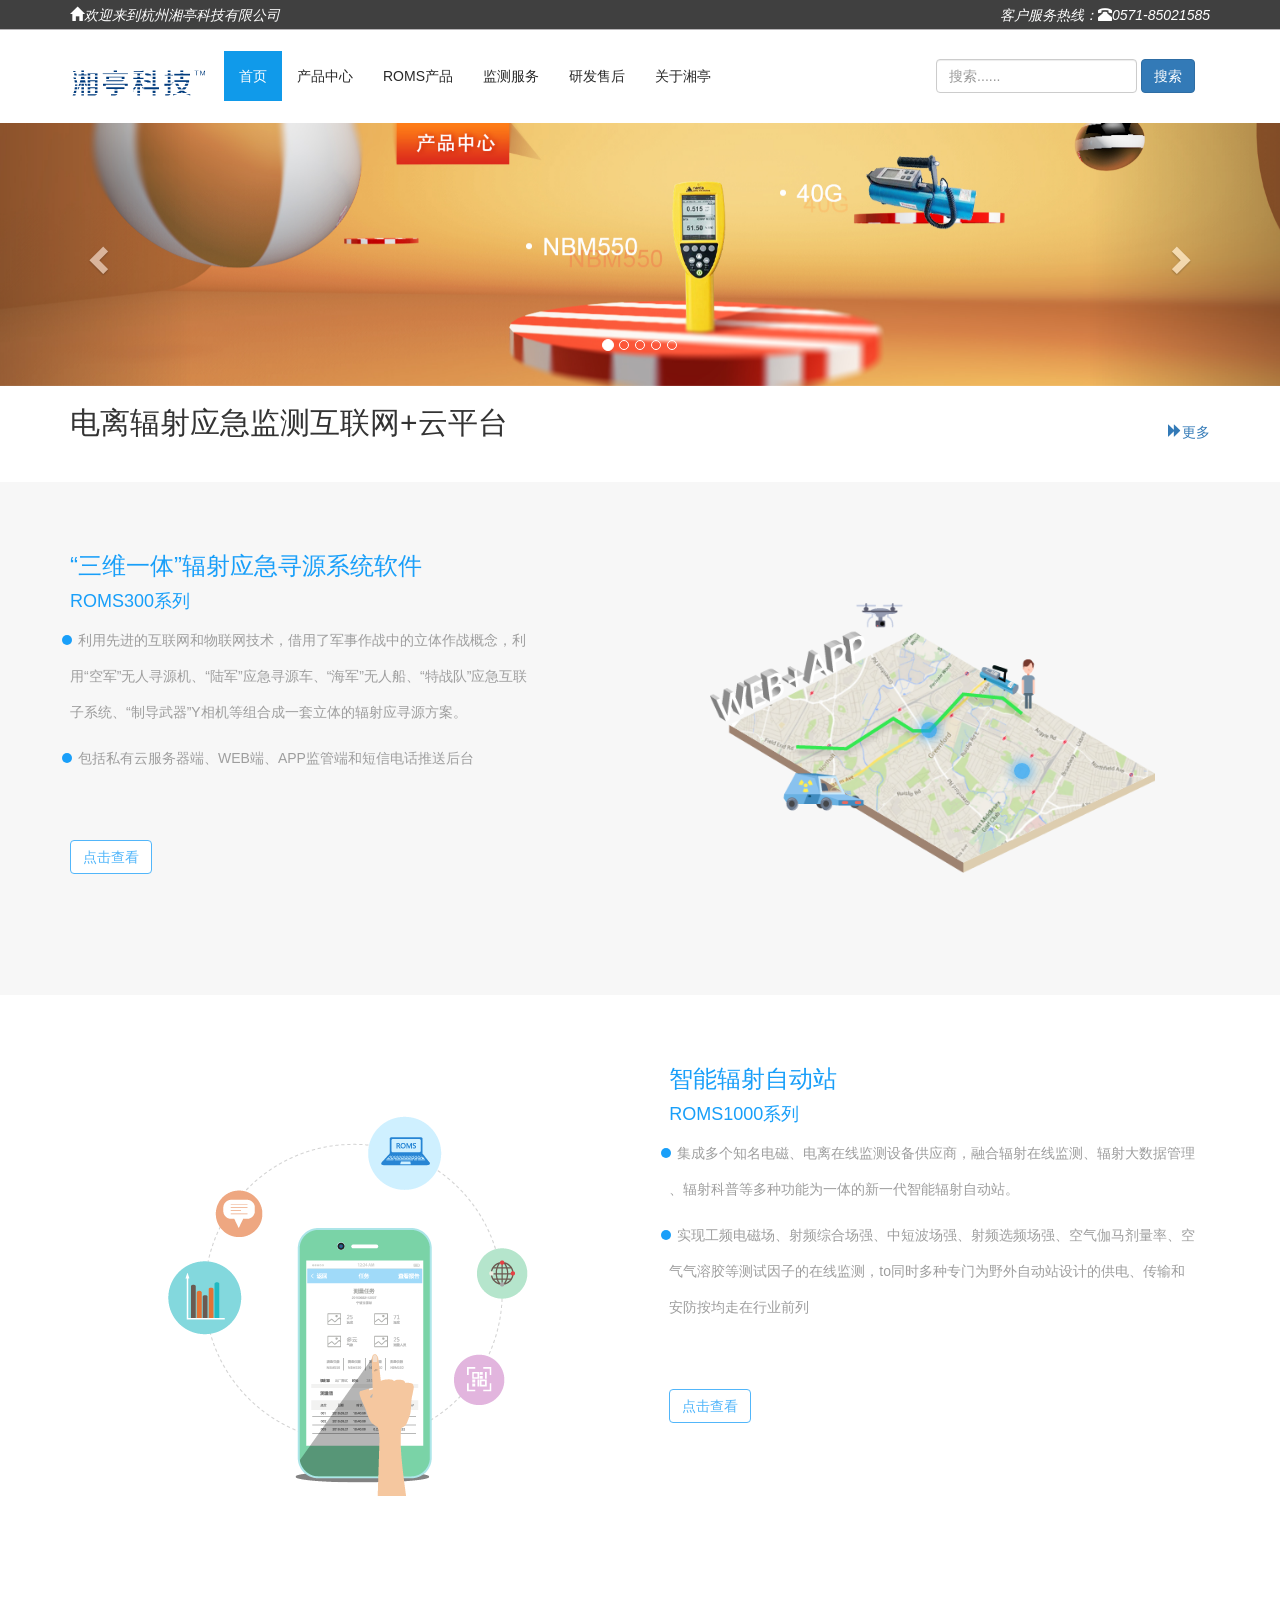
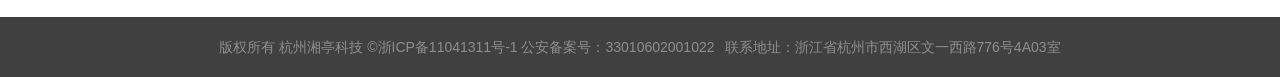
<file: html/index.html>
<!DOCTYPE html>
<html lang="en">
<head>
  <meta charset="UTF-8">
  <meta name="viewport" content="width=device-width, initial-scale=1.0, maximum-scale=1.0, user-scalable=0">
  <meta http-equiv="X-UA-Compatible" content="ie=edge">
  <title>首页效果</title>
  <link rel="stylesheet" href="../css/css/bootstrap.css">
  <link rel="stylesheet" href="../css/common.css">
  <link rel="stylesheet" href="../css/index.css">
</head>
<body>
  <header>
    <div id="top" class="hidden-xs hidden-sm hidden-md"> 
      <div class="container">
        <i class="pull-left"><span class="glyphicon glyphicon-home"></span>欢迎来到杭州湘亭科技有限公司</i>
        <i class="pull-right">客户服务热线：<span class="glyphicon glyphicon-phone-alt"></span>0571-85021585</i>
    </div>
    </div>
  <nav class="navbar">
	<div class="container">
		<div class="navbar-header">
		  <button type="button" class="navbar-toggle collapsed" data-toggle="collapse" data-target="#nav-list" aria-expanded="false">
        <span class="icon-bar"></span>
        <span class="icon-bar"></span>
        <span class="icon-bar"></span>
		  </button>
		  <a class="navbar-brand" href="index.html" id="brand">
        <span class="iphone"></span>
			<img src="../images/logo.png" alt="">
		  </a>
		</div>
		<!-- Collect the nav links, forms, and other content for toggling -->
		<div class="collapse navbar-collapse" id="nav-list">
				<ul class="nav navbar-nav">
          <li><a href="#" class="active">首页</a></li>
          <li><a href="product.html">产品中心</a></li>
          <li class="hidden-md hidden-sm"><a href="roms.html">ROMS产品</a></li>
          <li><a href="jianceservice.html">监测服务</a></li>
          <li class="hidden-md hidden-sm"><a href="service.html">研发售后</a></li>
          <li class="hidden-md hidden-sm"><a href="about.html">关于湘亭</a></li>
			  </ul>
			  <form class="navbar-form navbar-right">
				<div class="form-group">
				  <input type="text" class="form-control" placeholder="搜索......">
				</div>
				<button type="submit" class="btn btn-primary">搜索</button>
			  </form>
		  </div>
		</div><!-- /.navbar-collapse -->
  </div><!-- /.container-fluid -->
</nav>
</header>
  <section>
     <div id="slider" class="carousel slide" data-ride="carousel">
  <!-- Indicators -->
  <ol class="carousel-indicators">
    <li data-target="#slider" data-slide-to="0" class="active hidden-xs"></li>
    <li data-target="#slider" data-slide-to="1" class="hidden-xs"></li>
    <li data-target="#slider" data-slide-to="2" class="hidden-xs"></li>
    <li data-target="#slider" data-slide-to="3" class="hidden-xs"></li>
    <li data-target="#slider" data-slide-to="4" class="hidden-xs"></li>
  </ol>

  <!-- Wrapper for slides -->
  <div class="carousel-inner" role="listbox">
    <div class="item active">
      <a href="product.html"><img src="../images/banner4.jpg" alt="" class="img-responsive center-block;"></a>
    </div>
    <div class="item">
       <a href="roms.html"><img src="../images/bannner3.jpg" alt="" class="img-responsive center-block;"></a>
    </div>
    <div class="item">
      <a href="service.html"><img src="../images/bannner5.jpg" alt="" class="img-responsive center-block;"></a>
    </div>
    <div class="item">
     <a href="yingji.html"><img src="../images/bannner6.jpg" alt="" class="img-responsive"></a>
    </div>
    <div class="item">
     <a href="zidongzhan.html"><img src="../images/bannner2.jpg" alt="" class="img-responsive center-block;"></a>
    </div>
  </div>

  <!-- Controls -->
  <a class="left carousel-control" href="#slider" role="button" data-slide="prev">
    <span class="glyphicon glyphicon-chevron-left hidden-xs" aria-hidden="true"></span>
  </a>
  <a class="right carousel-control" href="#slider" role="button" data-slide="next">
    <span class="glyphicon glyphicon-chevron-right hidden-xs" aria-hidden="true"></span>
  </a>
</div>
  <div class="container product hidden-md hidden-sm hidden-xs">
    <h2 class="pull-left">电离辐射应急监测互联网+云平台</h2>
    <a href="roms.html" class="pull-right glyphicon glyphicon-forward pull-right" id="more">更多</a>
    <div class="clearfix"></div>
  </div>
  <div id="product-two">
      <div class="container">
      <div class="row product-show">
         <div class="col-md-5">
          <h3>“三维一体”辐射应急寻源系统软件</h3>
          <h4>ROMS300系列</h4>
         <p>利用先进的互联网和物联网技术，借用了军事作战中的立体作战概念，利用“空军”无人寻源机、“陆军”应急寻源车、“海军”无人船、“特战队”应急互联子系统、“制导武器”Y相机等组合成一套立体的辐射应寻源方案。</p>
         <p>包括私有云服务器端、WEB端、APP监管端和短信电话推送后台</p>
         <a href="yingji.html" class="btn btn-primary">点击查看</a>
      </div>
       <div class="col-md-1">
       </div>
       <div class="col-md-6 pic">
         <img src="../images/pp1.png" alt="" class="img-responsive">
         <div id="dot">

         </div>
         <div id="dot-two">

         </div>
       </div>
      </div>
    </div>
    </div>
    <div id="product-five">
      <div class="container">
      <div class="row product-show" >
       <div class="col-md-6 pic">
         <img src="../images/producttwo.png" alt="" class="img-responsive">
       </div>
       <div class="col-md-6 desc">
          <h3>智能辐射自动站</h3>
          <h4>ROMS1000系列</h4>
         <p>集成多个知名电磁、电离在线监测设备供应商，融合辐射在线监测、辐射大数据管理 、辐射科普等多种功能为一体的新一代智能辐射自动站。</p>
         <p>实现工频电磁场、射频综合场强、中短波场强、射频选频场强、空气伽马剂量率、空气气溶胶等测试因子的在线监测，to同时多种专门为野外自动站设计的供电、传输和安防按均走在行业前列</p>
         <a href="zidongzhan.html" class="btn btn-primary">点击查看</a>
      </div>
      </div>
    </div>
    </div>
    <ul id="text-menu" class="list-unstyled">
      <li><a href="index.html">首页</a></li>
      <li><a href="product.html">产品中心</a></li>
      <li><a href="index.html">环境检测</a></li>
      <li><a href="index.html">关于湘亭</a></li>
    </ul>
  </section>
  <footer id="footer">
    <nav class="navbar navbar-default navbar-fixed-bottom visible-xs-block">
        <div class="container" id="phone-show">
          <div class="row">
            <div class="col-xs-3">
              <a class="row" href="tel:0571-85021585">
                <span class="glyphicon glyphicon-earphone col-xs-12"></span>
                <span class="col-xs-12 bottom">咨询</span>
              </a>
            </div>
            <div class="col-xs-3">
              <a href="map.html" class="row">
                <span class="glyphicon glyphicon-map-marker col-xs-12"></span>
                <span href="#" class="col-xs-12 bottom">地址</span>
              </a>
            </div>
            <div class="col-xs-3">
              <a href="javascript:0;" class="row">
                <span class="glyphicon glyphicon-user col-xs-12"></span>
                <span class="col-xs-12 bottom">咨询</span>
              </a>
            </div>
            <div class="col-xs-3">
              <a href="#" class="row">
                <span class="glyphicon glyphicon-chevron-up col-xs-12"></span>
                <span href="#" class="col-xs-12 bottom">回到顶部</span>
              </a>
            </div>
          </div>
        </div>
    </nav>
    <div class="container hidden-xs">
          <div class="row text-center footer-font"><span class="hidden-md hidden-xs">版权所有 杭州湘亭科技 &copy;浙ICP备11041311号-1   公安备案号：33010602001022</span><address>联系地址：浙江省杭州市西湖区文一西路776号4A03室</address></div>
    </div>
  </footer>
  <script src="../js/jquery.min.js"></script>
  <script src="../js/bootstrap.js"></script>
  <script src="../js/common.js"></script>
  <script>
    $('.carousel').carousel({
      interval: 4000
    })

  </script>
</body>
</html>
</file>
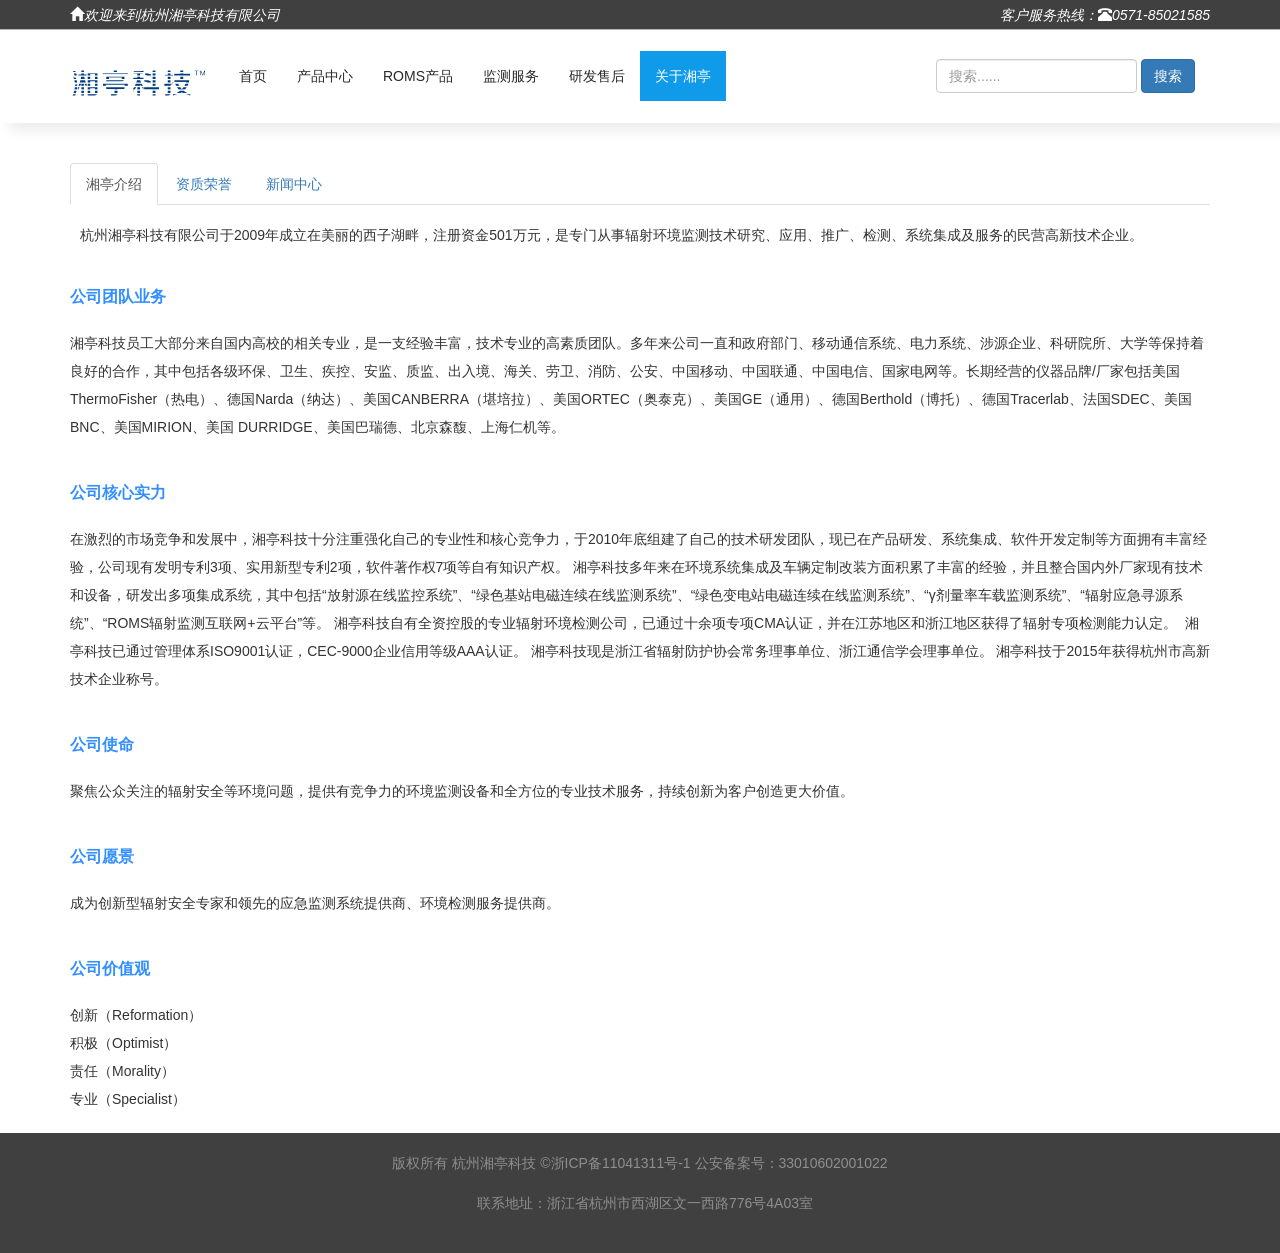
<file: html/about.html>
<!DOCTYPE html>
<html lang="en">
<head>
  <meta charset="UTF-8">
  <meta name="viewport" content="width=device-width, initial-scale=1.0">
  <meta http-equiv="X-UA-Compatible" content="ie=edge">
  <title>关于湘亭</title>
  <link rel="stylesheet" href="../css/css/bootstrap.css">
  <link rel="stylesheet" href="../css/common.css">
  <link rel="stylesheet" href="../css/about.css">
</head>
<body>
   <header>
    <div id="top" class="hidden-xs hidden-sm hidden-md"> 
      <div class="container">
        <i class="pull-left"><span class="glyphicon glyphicon-home"></span>欢迎来到杭州湘亭科技有限公司</i>
        <i class="pull-right">客户服务热线：<span class="glyphicon glyphicon-phone-alt"></span>0571-85021585</i>
    </div>
    </div>
  <nav class="navbar">
	<div class="container">
		<div class="navbar-header">
		  <button type="button" class="navbar-toggle collapsed" data-toggle="collapse" data-target="#nav-list" aria-expanded="false">
        <span class="icon-bar"></span>
        <span class="icon-bar"></span>
        <span class="icon-bar"></span>
		  </button>
		  <a class="navbar-brand" href="index.html" id="brand">
        <span class="iphone"></span>
			<img src="../images/logo.png" alt="">
		  </a>
		</div>
		<!-- Collect the nav links, forms, and other content for toggling -->
		<div class="collapse navbar-collapse" id="nav-list">
				<ul class="nav navbar-nav">
          <li><a href="index.html">首页</a></li>
          <li><a href="product.html">产品中心</a></li>
          <li class="hidden-md hidden-sm"><a href="roms.html">ROMS产品</a></li>
          <li><a href="jianceservice.html">监测服务</a></li>
          <li class="hidden-md hidden-sm"><a href="service.html">研发售后</a></li>
          <li class="hidden-md hidden-sm"><a href="#" class="active">关于湘亭</a></li>
			  </ul>
			  <form class="navbar-form navbar-right">
				<div class="form-group">
				  <input type="text" class="form-control" placeholder="搜索......">
				</div>
				<button type="submit" class="btn btn-primary">搜索</button>
			  </form>
		  </div>
		</div><!-- /.navbar-collapse -->
  </div><!-- /.container-fluid -->
</nav>
</header>
  <section class="container" id="section">
    <div>
      <!-- Nav tabs -->
  <ul class="nav nav-tabs" role="tablist">
    <li role="presentation" class="active"><a href="#home" aria-controls="home" role="tab" data-toggle="tab">湘亭介绍</a></li>
    <li role="presentation"><a href="#profile" aria-controls="profile" role="tab" data-toggle="tab">资质荣誉</a></li>
    <li role="presentation"><a href="#messages" aria-controls="messages" role="tab" data-toggle="tab">新闻中心</a></li>
  </ul>

  <!-- Tab panes -->
  <div class="tab-content">
    <div role="tabpanel" class="tab-pane active" id="home">
      <address>
        杭州湘亭科技有限公司于2009年成立在美丽的西子湖畔，注册资金501万元，是专门从事辐射环境监测技术研究、应用、推广、检测、系统集成及服务的民营高新技术企业。
      </address>
      <dl>
        <dt>公司团队业务</dt>
        <dd>湘亭科技员工大部分来自国内高校的相关专业，是一支经验丰富，技术专业的高素质团队。多年来公司一直和政府部门、移动通信系统、电力系统、涉源企业、科研院所、大学等保持着良好的合作，其中包括各级环保、卫生、疾控、安监、质监、出入境、海关、劳卫、消防、公安、中国移动、中国联通、中国电信、国家电网等。长期经营的仪器品牌/厂家包括美国ThermoFisher（热电）、德国Narda（纳达）、美国CANBERRA（堪培拉）、美国ORTEC（奥泰克）、美国GE（通用）、德国Berthold（博托）、德国Tracerlab、法国SDEC、美国BNC、美国MIRION、美国 DURRIDGE、美国巴瑞德、北京森馥、上海仁机等。</dd>
      </dl>
      <dl>
        <dt>公司核心实力</dt>
        <dd>在激烈的市场竞争和发展中，湘亭科技十分注重强化自己的专业性和核心竞争力，于2010年底组建了自己的技术研发团队，现已在产品研发、系统集成、软件开发定制等方面拥有丰富经验，公司现有发明专利3项、实用新型专利2项，软件著作权7项等自有知识产权。
湘亭科技多年来在环境系统集成及车辆定制改装方面积累了丰富的经验，并且整合国内外厂家现有技术和设备，研发出多项集成系统，其中包括“放射源在线监控系统”、“绿色基站电磁连续在线监测系统”、“绿色变电站电磁连续在线监测系统”、“γ剂量率车载监测系统”、“辐射应急寻源系统”、“ROMS辐射监测互联网+云平台”等。
湘亭科技自有全资控股的专业辐射环境检测公司，已通过十余项专项CMA认证，并在江苏地区和浙江地区获得了辐射专项检测能力认定。 
湘亭科技已通过管理体系ISO9001认证，CEC-9000企业信用等级AAA认证。
湘亭科技现是浙江省辐射防护协会常务理事单位、浙江通信学会理事单位。
湘亭科技于2015年获得杭州市高新技术企业称号。</dd>
      </dl>
      <dl>
        <dt>公司使命</dt>
        <dd>聚焦公众关注的辐射安全等环境问题，提供有竞争力的环境监测设备和全方位的专业技术服务，持续创新为客户创造更大价值。</dd>
      </dl>
      <dl>
        <dt>公司愿景</dt>
        <dd>成为创新型辐射安全专家和领先的应急监测系统提供商、环境检测服务提供商。</dd>
      </dl>
      <dl>
        <dt>公司价值观</dt>
        <dd>创新（Reformation）</dd>
        <dd>积极（Optimist）  </dd>
        <dd>责任（Morality）</dd>
        <dd>专业（Specialist）</dd>
      </dl>
    </div>
    <div role="tabpanel" class="tab-pane" id="profile">...</div>
    <div role="tabpanel" class="tab-pane" id="messages">...</div>
  </div>
    </div>
  </section>
  <footer id="footer">
	<div class="container">
		 <div class="row text-center footer-font"><span class="hidden-md hidden-xs hidden-sm">版权所有 杭州湘亭科技 &copy;浙ICP备11041311号-1   公安备案号：33010602001022</span><address>联系地址：浙江省杭州市西湖区文一西路776号4A03室</address></div>
	</div>
</footer>
   <script src="../js/jquery.min.js"></script>
  <script src="../js/bootstrap.js"></script>
  <script src="../js/common.js"></script>
  <script>

  </script>
</body>
</html>
</file>
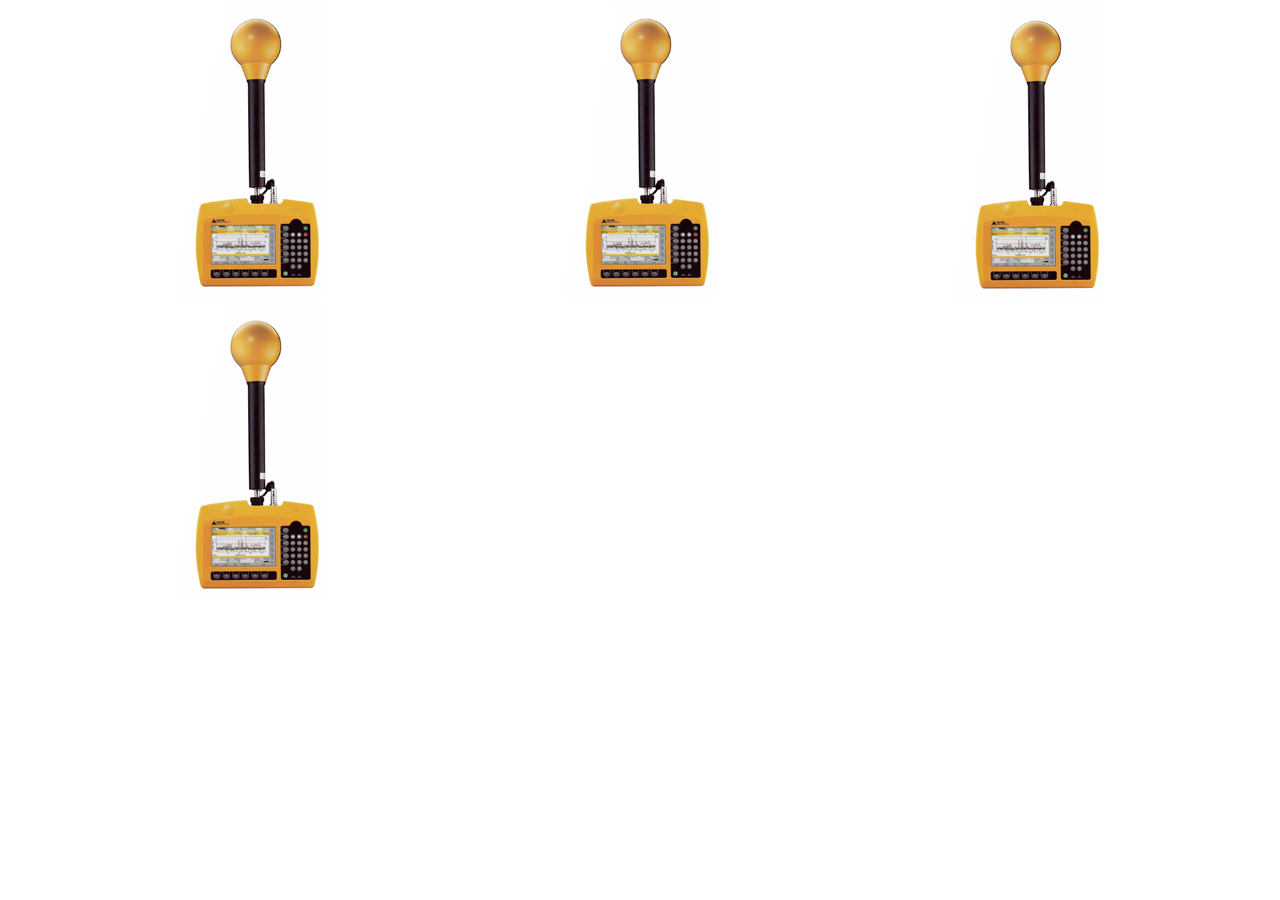
<file: html/index2.html>
<!DOCTYPE html>
<html lang="zh">
<head>
	<meta charset="UTF-8">
	<meta http-equiv="X-UA-Compatible" content="IE=edge,chrome=1"> 
	<meta name="viewport" content="width=device-width, initial-scale=1.0">
	
<link rel="stylesheet" href="../css/css/bootstrap.css">
  <link rel="stylesheet" href="../css/common.css">
  <link rel="stylesheet" href="../css/index.css">
	<style type="text/css">
		.caption-style-2 li{
			position: relative;
			overflow: hidden;
		}
		.caption-style-2 li:hover .caption{
			opacity: 1;
			transform: translateY(-100px);
		}
		.caption-style-2 .caption{
			cursor: pointer;
			position: absolute;
			opacity: 0;
			bottom:10px;
			transition:all 0.15s ease-in-out;
			text-align:center;
		}
		.caption-style-2 .blur{
			background-color: rgba(0,0,0,0.7);
			width: 100%;
			z-index: 5;
			position: absolute;
			height:10px;
		}

		.caption-style-2 .caption-text h1{
			line-height:32px;
			font-size: 18px;
		}
		.caption-style-2 .caption-text{
			z-index: 10;
			color: #fff;
			position: absolute;

			text-align: center;
			top:20px;
		}
img{
	display:block;
	margin:0 auto;
}
			</style>
		
	</head>
	<body>
		<div class="container">
			

			<ul class="caption-style-2 list-unstyled row">
				<li class="col-md-4">
					<img src="../images/pr02.png" alt="">
					<div class="caption" style="width:100%;">
						<div class="blur"></div>
						<div class="caption-text" style="color:#000;width:100%;" >
							<h1>Amazing Caption</h1>
							<p>Whatever It Is - Always Awesome</p>
						</div>
					</div>
				</li>
				<li  class="col-md-4">
				<img src="../images/pr02.png" alt="">
					<div class="caption">
						<div class="blur"></div>
						<div class="caption-text">
							<h1>Amazing Caption</h1>
							<p>Whatever It Is - Always Awesome</p>
						</div>
					</div>
				</li>
				<li  class="col-md-4">
					<div class="caption">
	<img src="../images/pr02.png" alt="">
					<div class="caption">
						<div class="blur"></div>
						<div class="caption-text">
							<h1>Amazing Caption</h1>
							<p>Whatever It Is - Always Awesome</p>
						</div>
					</div>
				</li>
				<li  class="col-md-4">
					<div class="caption">
	<img src="../images/pr02.png" alt="">
					<div class="caption">
						<div class="blur"></div>
						<div class="caption-text">
							<h1>Amazing Caption</h1>
							<p>Whatever It Is - Always Awesome</p>
						</div>
					</div>
				</li>
				<li  class="col-md-4">
<img src="../images/pr02.png" alt="">
					<div class="caption">
						<div class="blur"></div>
						<div class="caption-text">
							<h1>Amazing Caption</h1>
							<p>Whatever It Is - Always Awesome</p>
						</div>
					</div>
				</li>
				<li  class="col-md-4">
<img src="../images/pr02.png" alt="">
					<div class="caption">
						<div class="blur"></div>
						<div class="caption-text">
							<h1>Amazing Caption</h1>
							<p>Whatever It Is - Always Awesome</p>
						</div>
					</div>
				</li>
			</ul>

		
	</div>
	
</body>
</html>
</file>
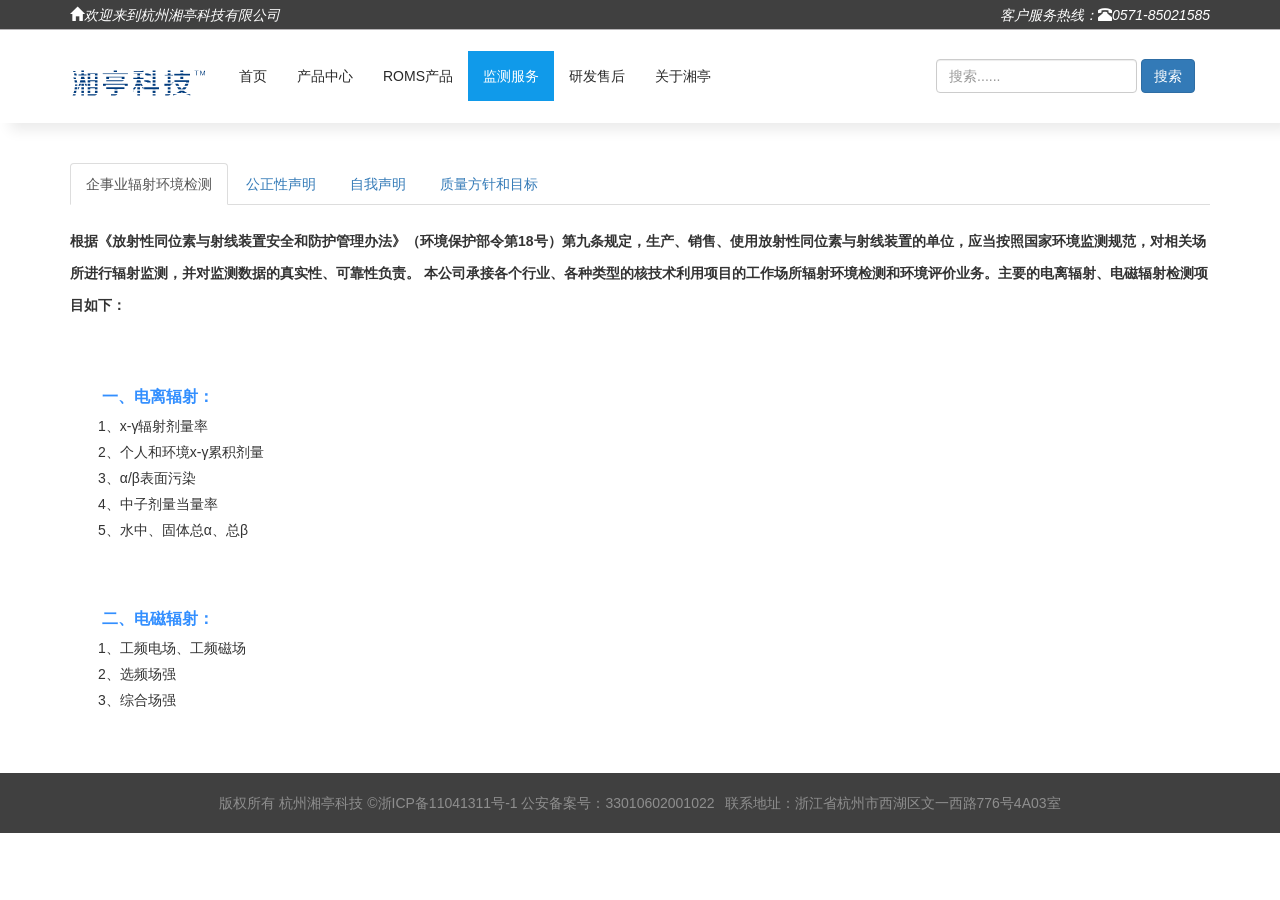
<file: html/jianceservice.html>
<!DOCTYPE html>
<html lang="en">
<head>
  <meta charset="UTF-8">
  <meta name="viewport" content="width=device-width, initial-scale=1.0">
  <meta http-equiv="X-UA-Compatible" content="ie=edge">
  <title>关于湘亭</title>
  <link rel="stylesheet" href="../css/css/bootstrap.css">
  <link rel="stylesheet" href="../css/common.css">
  <link rel="stylesheet" href="../css/jianceservice.css">
</head>
<body>
   <header>
    <div id="top" class="hidden-xs hidden-sm hidden-md"> 
      <div class="container">
        <i class="pull-left"><span class="glyphicon glyphicon-home"></span>欢迎来到杭州湘亭科技有限公司</i>
        <i class="pull-right">客户服务热线：<span class="glyphicon glyphicon-phone-alt"></span>0571-85021585</i>
    </div>
    </div>
  <nav class="navbar">
	<div class="container">
		<div class="navbar-header">
		  <button type="button" class="navbar-toggle collapsed" data-toggle="collapse" data-target="#nav-list" aria-expanded="false">
        <span class="icon-bar"></span>
        <span class="icon-bar"></span>
        <span class="icon-bar"></span>
		  </button>
		  <a class="navbar-brand" href="index.html" id="brand">
        <span class="iphone"></span>
			<img src="../images/logo.png" alt="">
		  </a>
		</div>
		<!-- Collect the nav links, forms, and other content for toggling -->
		<div class="collapse navbar-collapse" id="nav-list">
				<ul class="nav navbar-nav">
          <li><a href="index.html">首页</a></li>
          <li><a href="product.html">产品中心</a></li>
          <li class="hidden-md hidden-sm"><a href="roms.html">ROMS产品</a></li>
          <li><a href="#" class="active">监测服务</a></li>
          <li class="hidden-md hidden-sm"><a href="service.html">研发售后</a></li>
          <li class="hidden-md hidden-sm"><a href="about.html">关于湘亭</a></li>
			  </ul>
			  <form class="navbar-form navbar-right">
				<div class="form-group">
				  <input type="text" class="form-control" placeholder="搜索......">
				</div>
				<button type="submit" class="btn btn-primary">搜索</button>
			  </form>
		  </div>
		</div><!-- /.navbar-collapse -->
  </div><!-- /.container-fluid -->
</nav>
</header>
  <section class="container" id="section">
    <div>
      <!-- Nav tabs -->
  <ul class="nav nav-tabs" role="tablist">
    <li role="presentation" class="active"><a href="#home" aria-controls="home" role="tab" data-toggle="tab">企事业辐射环境检测</a></li>
    <li role="presentation"><a href="#gongzheng" aria-controls="gongzheng" role="tab" data-toggle="tab">公正性声明</a></li>
    <li role="presentation"><a href="#self" aria-controls="self" role="tab" data-toggle="tab">自我声明</a></li>
    <li role="presentation"><a href="#target" aria-controls="target" role="tab" data-toggle="tab">质量方针和目标</a></li>
  </ul>

  <!-- Tab panes -->
  <div class="tab-content">
    <div role="tabpanel" class="tab-pane active" id="home">
      <strong>
       根据《放射性同位素与射线装置安全和防护管理办法》（环境保护部令第18号）第九条规定，生产、销售、使用放射性同位素与射线装置的单位，应当按照国家环境监测规范，对相关场所进行辐射监测，并对监测数据的真实性、可靠性负责。
本公司承接各个行业、各种类型的核技术利用项目的工作场所辐射环境检测和环境评价业务。主要的电离辐射、电磁辐射检测项目如下：
      </strong>
      <dl>
        <dt>一、电离辐射：</dt>
        <dd>1、x-γ辐射剂量率</dd>
        <dd>2、个人和环境x-γ累积剂量</dd>
        <dd>3、α/β表面污染</dd>
        <dd>4、中子剂量当量率</dd>
        <dd>5、水中、固体总α、总β</dd>
      </dl>
      <dl>
        <dt>二、电磁辐射：</dt>
        <dd>1、工频电场、工频磁场</dd>
        <dd>2、选频场强</dd>
        <dd>3、综合场强</dd>
      </dl>
    </div>
    <div role="tabpanel" class="tab-pane" id="gongzheng">
      <h2>公正性声明</h2>
      <dl>
        <dt>贯彻本公司检测工作的公正性，科学性和准确性，保证本公司检测工作的运作符合《检验检测机构资质认定评审准则》及相关法律、法规要求，特作如下声明：</dt>
        <dd>1 、本公司严格执行国家、行业有关检测的法律法规、检测标准和技术规范保证检测活动的质量，认真履行与质量管理体系有关的相关义务，保证检测结果具有良好的代表性、准确性、客观性、公正性和可比性，不出具虚假或者不实数据和结果的检测报告。</dd>
        <dd>2 、本公司是独立法人的检测机构，独立开展第三方公正检测，面向社会公众开展授权范围内的业务活动。有措施避免本公司及内部人员不与其从事的检测活动以及出具的数据和结果存在利益关系，有措施保证检测工作不受任何不当的行政部门、个人意见、不正当的商业、财务和任何外来因素的干预，为所有客户提供科学、公正、准确、满意的服务。</dd>
        <dd>3 、本公司员工决不参与任何可能会降低本公司技术能力、判断的独立性、公正性和检测诚信度的活动。</dd>
        <dd>4 、本公司检测人员不接受委托单位或被检单位的任何形式的礼品、吃、请和馈赠，遵纪守法，廉洁奉公，自觉抵制商业贿赂，不利用职权以权谋私，坚持平等公正原则。</dd>
        <dd>5 、本公司承担为客户技术和检测结果保守机密信息的义务，尊重客户的知识产权，对客户提供的各类原料、技术条件和图纸等各种资料严格保密，决不利用客户的技术和资料从事技术开发和技术服务。</dd>
        <dd>6 、本公司全体人员恪尽职守，竭诚为广大客户提供优质服务，不对任何一方采取歧视措施，并接受各界人士和委托单位对本公司公正性的监督和检查，并愿意承担相应的法律责任。</dd>
        <dd>7 、本公司不参与和检测项目或者类似的竞争性项目有关系的产品设计、研制、生产、供应、安装、使用或者维护活动</dd>
      </dl>
      <ul class="list-unstyled pull-right">
         <li class="text-right">常州环宇信科环境检测有限公司</li>
         <li class="text-right"> 最高管理者：何帅兴</li>
         <li class="text-right">  2016年1 月 1日</li>
      </ul>
    </div>
    <div role="tabpanel" class="tab-pane" id="self">
      <h2>自我声明</h2>
      <dl>
        <dt>为使检测工作满足客户、法定管理机构的要求，保证检测工作质量，确保我公司检测工作的运作符合《检验检测机构资质认定评审准则》及相关法律、法规要求，特作如下声明：</dt>
        <dd>1、本公司系独立的法人单位，具有独立开展检测业务工作的能力，遵循客观独立、公平公正、诚实信用原则，恪守职业道德，保证检测数据的真实性、客观性和准确性。</dd>
        <dd>2、本公司严格执行国家及部门颁布的有关法规、标准方法和检测技术规范，确保检测数据的准确性、代表性、可比性、完整性和系统性。</dd>
        <dd>3、坚持“服务客户”的宗旨，为所有客户提供优质服务。对在检测活动中知悉的国家秘密、商业秘密和技术秘密负有保密义务，不用于自身开发和技术咨询。</dd>
        <dd>4、检测人员秉公办事，实事求是，不受对工作质量有不良影响的、来自内外部不正当的商业、财务和其他的压力和干扰；不从事可能影响本公司公正性的兼职活动；不利用工作之便索要钱物或接受馈赠。</dd>
        <dd>5、本公司及其检测人员不得与从事的检测活动、数据和结果存在关联的利益关系；不得参与任何对检测结果和数据的判断产生不良影响的商业或技术活动；不得参与和检测样品或有竞争利益关系产品的设计、研制、生产、供应、安装、使用或维护活动。</dd>
        <dd>本司全体工作人员恪尽职守，竭诚为各界朋友和广大客户提供优质服务，并接受各界人士或单位对我们公正性、独立性的监督和检查。</dd>
      </dl>
      <ul class="list-unstyled pull-right">
         <li class="text-right">常州环宇信科环境检测有限公司</li>
         <li class="text-right">最高管理者：何帅兴</li>
         <li class="text-right">2016年1 月 1日</li>
      </ul>
    </div>
    <div role="tabpanel" class="tab-pane" id="target">
      <dl>
        <dt>一、质量方针：科学公正、结果准确、客户满意</dt>
        <dd>1、科学公正：遵守国家有关法律、法规，依据标准规范，选用先进的检测设备，确保检测方法的科学性。不受来自商业、财政等方面的干预和其他内部、外部的行政压力，确保检测行为的公正性；</dd>
        <dd>2、结果准确：报告应准确无误，差错要降到最低限度，确保检测结果的准确性；</dd>
        <dd>3、客户满意：热忱提供优质服务，主动了解客户的意见与要求，对客户的投诉要及时受理、认真调查、客观分析、明确责任，作出令客户满意的答复。</dd>
      </dl>
      <dl>
        <dt>二、质量目标</dt>
        <dd>1、本公司在质量体系建立后，为保证质量体系的正常运行，使各项质量活动都属于受控状态，依靠质量体系的组织结构进行组织协调、质量控制、质量体系评审和验证实验等方式自我完善和发展，具备减少、预防和纠正质量缺陷的能力，使质量体系处于良性循环的状态；</dd>
        <dd>2、 维护检测工作的科学性、公正性，确保量值的统一和数据的准确。报告出现的差错率低于1%；</dd>
        <dd>3、检测工作按规定的时间内出具报告，及时率 100%；</dd>
        <dd>4、 坚定不移地执行“以客户为中心”的服务宗旨，力争客户满意度不低于98％；</dd>
        <dd>5、加强全员培训，提高全员素质，使全体员工牢固树立统一的目标和价值观，并以规范的行为、过硬的技术、优质的服务赢得全社会赞誉。</dd>
      </dl>
      <dl>
        <dt>三、质量承诺</dt>
        <dd>1、科学公正：遵守国家有关法律、法规，依据标准规范，选用先进的检测设备，确保检测方法的科学性。不受来自商业、财政等方面的干预和其他内部、外部的行政压力，确保检测行为的公正性</dd>
        <dd>2、结果准确：报告应准确无误，差错要降到最低限度，确保检测结果的准确性</dd>
        <dd>3、管理体系的目标：不断推进管理体系的运行，识别影响检测工作质量的各种因素</dd>
        <dd>4、 采取有效的措施控制或者消除其对检测工作质量的影响，不断提高工作质量，持续改进服务客户的质量水平</dd>
        <dd>5、全员参与：所有工作人员必须熟悉并执行管理体系的各种政策和程序，科学规范开展检测工作，确保工作质量</dd>
        <dd>6、 改进承诺：最高管理者承诺按照《检验检测机构资质认定评审准则》的要求进行工作管理，为管理体系的有效运行配置足够的资源，及时处理运行中出现的问题，定期评审管理体系和检测活动的适应性和有效性，确保管理体系的持续改进</dd>
      </dl>
      <dl>
        <dt>四、质量承诺</dt>
        <dd>1、遵循《检验检测机构资质认定评审准则》，将满足客户要求和法定要求的重要性传达到组织</dd>
        <dd>2、  认真贯彻质量手册和相关的政策和程序，确保在本公司内部建立适宜的沟通机制，持续改进管理体系，维持管理体系的完整性</dd>
        <dd>3、  确保本公司人员理解他们活动的相互关系和重要性，为管理体系质量目标的实现做出贡献</dd>
        <dd>4、 保证按规定的方法和客户的需要进行检测，确保检测数据真实、准确</dd>
        <dd>5、  对客户提交的物品以及技术资料严格保密</dd>
        <dd>6、 积极与客户合作，对所有客户一视同仁，严格履行合同或协议</dd>
        <dd>7、 满足客户需求，同时符合国家法律法规要求。保证符合标准及《检验检测机构资质认定评审准则》规定，同时满足客户需求及上级管理部门的指示</dd>
      </dl>
      <ul class="list-unstyled pull-right">
         <li class="text-right">常州环宇信科环境检测有限公司</li>
         <li class="text-right">最高管理者：何帅兴</li>
         <li class="text-right">2016年1 月 1日</li>
      </ul>
    </div>
  </div>
    </div>
  </section>
  <footer id="footer">
	<div class="container">
		 <div class="row text-center footer-font"><span class="hidden-md hidden-xs hidden-sm">版权所有 杭州湘亭科技 &copy;浙ICP备11041311号-1   公安备案号：33010602001022</span><address>联系地址：浙江省杭州市西湖区文一西路776号4A03室</address></div>
	</div>
</footer>
   <script src="../js/jquery.min.js"></script>
  <script src="../js/bootstrap.js"></script>
  <script src="../js/common.js"></script>
</body>
</html>
</file>
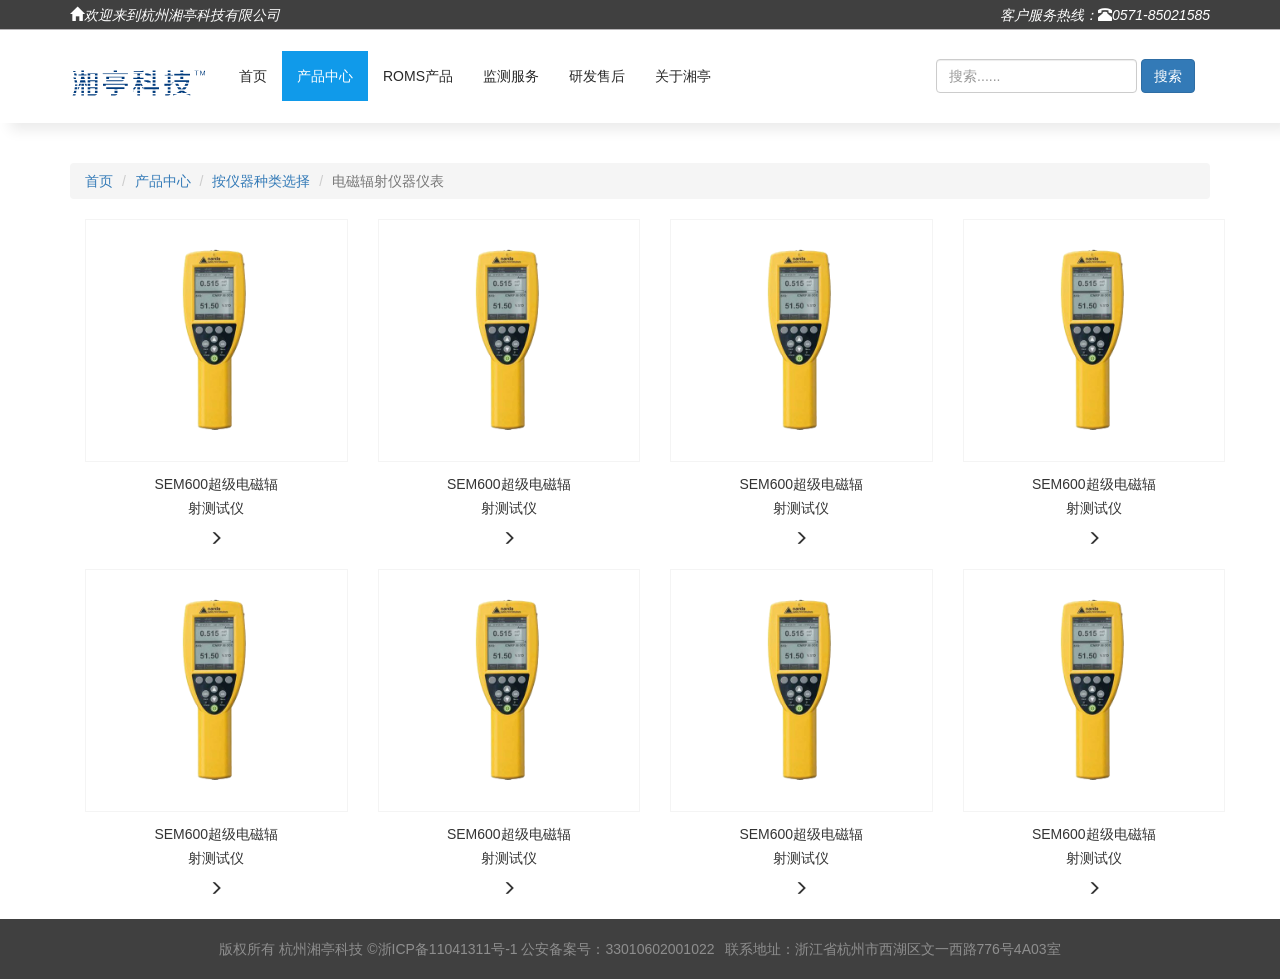
<file: html/moreproducts.html>
<!DOCTYPE html>
<html lang="en">
<head>
  <meta charset="UTF-8">
  <meta name="viewport" content="width=device-width, initial-scale=1.0, maximum-scale=1.0, user-scalable=0">
  <meta http-equiv="X-UA-Compatible" content="ie=edge">
  <title>产品分类</title>
  <link rel="stylesheet" href="../css/css/bootstrap.css">
  <link rel="stylesheet" href="../css/common.css">
  <link rel="stylesheet" href="../css/more.css">
</head>
<body>
  <header>
    <div id="top" class="hidden-xs hidden-sm hidden-md"> 
      <div class="container">
        <i class="pull-left"><span class="glyphicon glyphicon-home"></span>欢迎来到杭州湘亭科技有限公司</i>
        <i class="pull-right">客户服务热线：<span class="glyphicon glyphicon-phone-alt"></span>0571-85021585</i>
    </div>
    </div>
  <nav class="navbar">
	<div class="container">
		<div class="navbar-header">
		  <button type="button" class="navbar-toggle collapsed" data-toggle="collapse" data-target="#nav-list" aria-expanded="false">
        <span class="icon-bar"></span>
        <span class="icon-bar"></span>
        <span class="icon-bar"></span>
		  </button>
		  <a class="navbar-brand" href="index.html" id="brand">
         <span class="iphone"></span>
			  <img src="../images/logo.png" alt="">
		  </a>
		</div>
		<!-- Collect the nav links, forms, and other content for toggling -->
		<div class="collapse navbar-collapse" id="nav-list">
				<ul class="nav navbar-nav">
          <li><a href="index.html">首页</a></li>
          <li><a href="product.html" class="active">产品中心</a></li>
          <li class="hidden-md hidden-sm"><a href="roms.html">ROMS产品</a></li>
          <li><a href="jianceservice.html">监测服务</a></li>
          <li class="hidden-md hidden-sm"><a href="service.html">研发售后</a></li>
          <li class="hidden-md hidden-sm"><a href="about.html">关于湘亭</a></li>
			  </ul>
			  <form class="navbar-form navbar-right">
				<div class="form-group">
				  <input type="text" class="form-control" placeholder="搜索......">
				</div>
				<button type="submit" class="btn btn-primary">搜索</button>
			  </form>
		  </div>
		</div><!-- /.navbar-collapse -->
  </div><!-- /.container-fluid -->
</nav>
</header>

<section class="container" id="section">
 
  <ol class="breadcrumb">
    <li><a href="index.html">首页</a></li>
    <li><a href="product.html">产品中心</a></li>
    <li><a href="product.html">按仪器种类选择</a></li>
    <li class="active">电磁辐射仪器仪表</li>
  </ol>
  <div class="container">
    <div class="row">
        
       
       <div class="col-md-3 ">
           <div class="box">
              <div class="wrap">
                  <a href="#" class="pic-wrap"><img src="../images/pr04.png" class="img-responsive" ></a>
                  <h4>SEM600超级电磁辐射测试仪</h4>
                  <span class="glyphicon glyphicon-menu-right next"></span>
                </div>
                <div class="box-content">
                    <h3 class="title">SRM3006电磁辐射选频测量系统</h3>
                    <span class="post">适用于环境电磁辐射场强测试，包括射频综合场强、射频选频场强。测试频率9KHz-6GHz，精度0.002V/m，中文界面，远程操控，适配辐射监测互联网+云平台</span>
                    <ul class="icon list-unstyled">
                        <li><a href="productdetail.html">查看详情</a></li>
                    </ul>
                </div>
                
            </div>
        </div>
        <div class="col-md-3">
            <div class="box">
              <div class="wrap">
                  <a href="#" class="pic-wrap"><img src="../images/pr04.png" class="img-responsive" ></a>
                  <h4>SEM600超级电磁辐射测试仪</h4>
                  <span class="glyphicon glyphicon-menu-right next"></span>
                </div>
                <div class="box-content">
                    <h3 class="title">SRM3006电磁辐射选频测量系统</h3>
                    <span class="post">适用于环境电磁辐射场强测试，包括射频综合场强、射频选频场强。测试频率9KHz-6GHz，精度0.002V/m，中文界面，远程操控，适配辐射监测互联网+云平台</span>
                    <ul class="icon list-unstyled">
                        <li><a href="productdetail.html">查看详情</a></li>
                    </ul>
                </div>
                
            </div>
        </div>
        <div class="col-md-3">
           <div class="box">
              <div class="wrap">
                  <a href="#" class="pic-wrap"><img src="../images/pr04.png" class="img-responsive" ></a>
                  <h4>SEM600超级电磁辐射测试仪</h4>
                  <span class="glyphicon glyphicon-menu-right next"></span>
                </div>
                <div class="box-content">
                    <h3 class="title">SRM3006电磁辐射选频测量系统</h3>
                    <span class="post">适用于环境电磁辐射场强测试，包括射频综合场强、射频选频场强。测试频率9KHz-6GHz，精度0.002V/m，中文界面，远程操控，适配辐射监测互联网+云平台</span>
                    <ul class="icon list-unstyled">
                        <li><a href="productdetail.html">查看详情</a></li>
                    </ul>
                </div>
                
            </div>
        </div>
        <div class="col-md-3">
           <div class="box">
              <div class="wrap">
                  <a href="#" class="pic-wrap"><img src="../images/pr04.png" class="img-responsive" ></a>
                  <h4>SEM600超级电磁辐射测试仪</h4>
                  <span class="glyphicon glyphicon-menu-right next"></span>
                </div>
                <div class="box-content">
                    <h3 class="title">SRM3006电磁辐射选频测量系统</h3>
                    <span class="post">适用于环境电磁辐射场强测试，包括射频综合场强、射频选频场强。测试频率9KHz-6GHz，精度0.002V/m，中文界面，远程操控，适配辐射监测互联网+云平台</span>
                    <ul class="icon list-unstyled">
                        <li><a href="productdetail.html">查看详情</a></li>
                    </ul>
                </div>
                
            </div>
        </div>
        <div class="col-md-3">
           <div class="box">
              <div class="wrap">
                  <a href="#" class="pic-wrap"><img src="../images/pr04.png" class="img-responsive" ></a>
                  <h4>SEM600超级电磁辐射测试仪</h4>
                  <span class="glyphicon glyphicon-menu-right next"></span>
                </div>
                <div class="box-content">
                    <h3 class="title">SRM3006电磁辐射选频测量系统</h3>
                    <span class="post">适用于环境电磁辐射场强测试，包括射频综合场强、射频选频场强。测试频率9KHz-6GHz，精度0.002V/m，中文界面，远程操控，适配辐射监测互联网+云平台</span>
                    <ul class="icon list-unstyled">
                        <li><a href="productdetail.html">查看详情</a></li>
                    </ul>
                </div>
                
            </div>
        </div>
        <div class="col-md-3">
            <div class="box">
              <div class="wrap">
                  <a href="#" class="pic-wrap"><img src="../images/pr04.png" class="img-responsive" ></a>
                  <h4>SEM600超级电磁辐射测试仪</h4>
                  <span class="glyphicon glyphicon-menu-right next"></span>
                </div>
                <div class="box-content">
                    <h3 class="title">SRM3006电磁辐射选频测量系统</h3>
                    <span class="post">适用于环境电磁辐射场强测试，包括射频综合场强、射频选频场强。测试频率9KHz-6GHz，精度0.002V/m，中文界面，远程操控，适配辐射监测互联网+云平台</span>
                    <ul class="icon list-unstyled">
                        <li><a href="productdetail.html">查看详情</a></li>
                    </ul>
                </div>
                
            </div>
        </div>
        <div class="col-md-3 ">
            <div class="box">
              <div class="wrap">
                  <a href="#" class="pic-wrap"><img src="../images/pr04.png" class="img-responsive" ></a>
                  <h4>SEM600超级电磁辐射测试仪</h4>
                  <span class="glyphicon glyphicon-menu-right next"></span>
                </div>
                <div class="box-content">
                    <h3 class="title">SRM3006电磁辐射选频测量系统</h3>
                    <span class="post">适用于环境电磁辐射场强测试，包括射频综合场强、射频选频场强。测试频率9KHz-6GHz，精度0.002V/m，中文界面，远程操控，适配辐射监测互联网+云平台</span>
                    <ul class="icon list-unstyled">
                        <li><a href="productdetail.html">查看详情</a></li>
                    </ul>
                </div>
                
            </div>
        </div>
        <div class="col-md-3">
           <div class="box">
              <div class="wrap">
                  <a href="#" class="pic-wrap"><img src="../images/pr04.png" class="img-responsive" ></a>
                  <h4>SEM600超级电磁辐射测试仪</h4>
                  <span class="glyphicon glyphicon-menu-right next"></span>
                </div>
                <div class="box-content">
                    <h3 class="title">SRM3006电磁辐射选频测量系统</h3>
                    <span class="post">适用于环境电磁辐射场强测试，包括射频综合场强、射频选频场强。测试频率9KHz-6GHz，精度0.002V/m，中文界面，远程操控，适配辐射监测互联网+云平台</span>
                    <ul class="icon list-unstyled">
                        <li><a href="productdetail.html">查看详情</a></li>
                    </ul>
                </div>
                
            </div>
        </div>
  </div>
</div>
  <ul id="text-menu" class="list-unstyled">
      <li><a href="index.html">首页</a></li>
      <li><a href="product.html">产品中心</a></li>
      <li><a href="index.html">环境检测</a></li>
      <li><a href="index.html">关于湘亭</a></li>
    </ul>
</section>
  <footer id="footer">
    <div class="container hidden-xs">
          <div class="row text-center footer-font"><span class="hidden-md hidden-xs">版权所有 杭州湘亭科技 &copy;浙ICP备11041311号-1   公安备案号：33010602001022</span><address>联系地址：浙江省杭州市西湖区文一西路776号4A03室</address></div>
  </footer>
   <script src="../js/jquery.min.js"></script>
   <script src="../js/bootstrap.js"></script>
   <script src="../js/common.js"></script>
  <script>
    $('.carousel').carousel({
      interval: 4000
    })
    $("#login").click(function(){
      $("#floats").css("display","block");
      $("#panel").css("display","block");
    })
      $("#dropdownMenu1").hover(
        function(){
          $("#dropdownMenu1").addClass("open")
      },
      function(){
        $("#dropdownMenu1").removeClass("open")
      })
      //导航事件
      $("#nav-list a").mouseover(function(){
        var that=this;
        $("#nav-list a").each(function(){
          $(this).removeClass("active");
        });
        $(this).addClass("active")
      });
      $("#nav-list a").mouseout(function(){
        $("#nav-list a").each(function(){
          $(this).removeClass("active");
        });
      });
  </script>
</body>
</html>
</file>
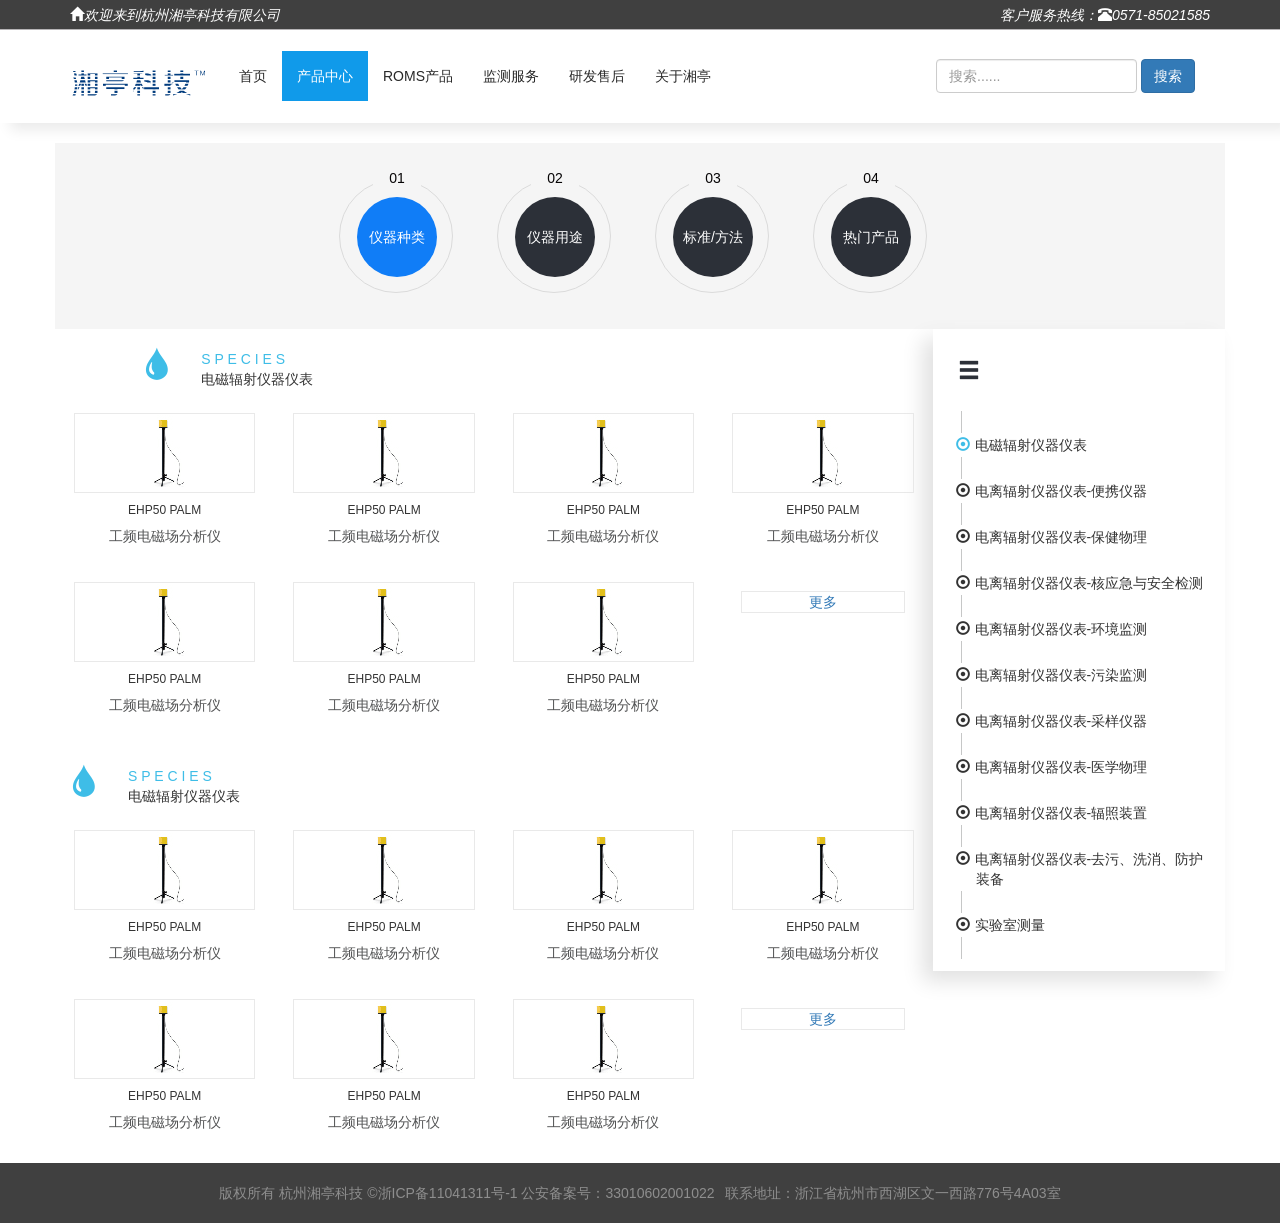
<file: html/product.html>
<!DOCTYPE html>
<html lang="en">
<head>
	<meta charset="UTF-8">
	<meta name="viewport" content="width=device-width, initial-scale=1.0, maximum-scale=1.0, user-scalable=0">
	<meta http-equiv="X-UA-Compatible" content="ie=edge">
	<title>产品中心</title>
	<link rel="stylesheet" href="../css/css/bootstrap.css">
	<link rel="stylesheet" href="../css/common.css">
	<link rel="stylesheet" href="../css/product.css">
</head>
<body>
<header>
	<div id="top" class="hidden-xs hidden-sm hidden-md"> 
	<div class="container">
	<i class="pull-left"><span class="glyphicon glyphicon-home"></span>欢迎来到杭州湘亭科技有限公司</i>
	<i class="pull-right">客户服务热线：<span class="glyphicon glyphicon-phone-alt"></span>0571-85021585</i>
	</div>
	</div>
	<nav class="navbar">
		<div class="container">
			<div class="navbar-header">
				<button type="button" class="navbar-toggle collapsed" data-toggle="collapse" data-target="#nav-list" aria-expanded="false">
					<span class="icon-bar"></span>
					<span class="icon-bar"></span>
					<span class="icon-bar"></span>
				</button>
				 <a class="navbar-brand" href="index.html" id="brand">
        	<span class="iphone"></span>
					<img src="../images/logo.png" alt="">
		 	 </a>
			</div>
<!-- Collect the nav links, forms, and other content for toggling -->
			<div class="collapse navbar-collapse" id="nav-list">
				<ul class="nav navbar-nav">
					<li><a href="index.html">首页</a></li>
					<li><a href="#"  class="active">产品中心</a></li>
          <li class="hidden-md hidden-sm"><a href="roms.html">ROMS产品</a></li>
					<li><a href="jianceservice.html">监测服务</a></li>
          <li class="hidden-md hidden-sm"><a href="service.html">研发售后</a></li>
          <li class="hidden-md hidden-sm"><a href="about.html">关于湘亭</a></li>
				</ul>
				<form class="navbar-form navbar-right">
					<div class="form-group">
						<input type="text" class="form-control" placeholder="搜索......">
					</div>
					<button type="submit" class="btn btn-primary">搜索</button>
				</form>
			</div>
		</div><!-- /.navbar-collapse -->
	</nav>
</header>
<section>
	<div class="container hidden-xs hidden-sm hidden-md" id="product-select">
		<div class="row nav nav-tabs" id="nav-tabs">
			<div class="col-md-3">
				<div class="circle">
					<span class="circle-top">01</span>
					<a href="#one" class="small-circle small-circle-active" data-toggle="tab">
					仪器种类
					</a>
				</div>
			</div>
			<div class="col-md-3">
				<div class="circle">
					<span class="circle-top">02</span>
					<a href="#two" class="small-circle" data-toggle="tab">
					仪器用途
					</a>
				</div>
			</div>
			<div class="col-md-3">
				<div class="circle">
					<span class="circle-top">03</span>
					<a href="#tree" class="small-circle" data-toggle="tab">
					标准/方法
					</a>
				</div>
			</div>
			<div class="col-md-3">
				<div class="circle">
					<span class="circle-top">04</span>
					<a href="#four" class="small-circle" data-toggle="tab">
					热门产品
					</a>
				</div>
			</div>
		</div>
	</div>
	<div class="container">
		<div class="row">
			<div class="col-md-9 tab-content">
				<div class="tab-pane active" id="one">
					<div class="row species hidden-sm hidden-xs">
						<span class="col-xs-2 glyphicon glyphicon-tint yudi"></span>
						<div class="col-xs-3">
							<div class="row">
								<div class="col-xs-12">
									<div class="row" style="color:#3ebde7;">S&nbsp;P&nbsp;E&nbsp;C&nbsp;I&nbsp;E&nbsp;S</div>
								</div>
								<div class="col-xs-12 species-padd">电磁辐射仪器仪表 </div>  
							</div>       
						</div>
					</div>
					<div class="row text-center">
						<div class=" col-md-3">
							<div class="thumbnail">
								<a href="productdetail.html"><img src="../images/test.png" alt="..."></a>
								<div class="caption">
									<p>EHP50 PALM</p>
									<h3>工频电磁场分析仪</h3>
								</div>
							</div>
						</div>
						<div class=" col-md-3">
							<div class="thumbnail">
								<a href="productdetail.html"><img src="../images/test.png" alt="..."></a>
								<div class="caption">
									<p>EHP50 PALM</p>
									<h3>工频电磁场分析仪</h3>
								</div>
							</div>
						</div>
						<div class=" col-md-3">
							<div class="thumbnail">
							<a href="productdetail.html"><img src="../images/test.png" alt="..."></a>
								<div class="caption">
									<p>EHP50 PALM</p>
									<h3>工频电磁场分析仪</h3>
								</div>
							</div>
						</div>
						<div class=" col-md-3">
							<div class="thumbnail">
								<a href="productdetail.html"><img src="../images/test.png" alt="..."></a>
								<div class="caption">
									<p>EHP50 PALM</p>
									<h3>工频电磁场分析仪</h3>
								</div>
							</div>
						</div>
					</div>
					<div class="row text-center">
						<div class=" col-md-3">
							<div class="thumbnail">
								<a href="productdetail.html"><img src="../images/test.png" alt="..."></a>
								<div class="caption">
									<p>EHP50 PALM</p>
									<h3>工频电磁场分析仪</h3>
								</div>
							</div>
						</div>
						<div class=" col-md-3">
							<div class="thumbnail">
								<a href="productdetail.html"><img src="../images/test.png" alt="..."></a>
								<div class="caption">
									<p>EHP50 PALM</p>
									<h3>工频电磁场分析仪</h3>
								</div>
							</div>
						</div>
						<div class=" col-md-3">
							<div class="thumbnail">
								<a href="productdetail.html"><img src="../images/test.png" alt="..."></a>
								<div class="caption">
									<p>EHP50 PALM</p>
									<h3>工频电磁场分析仪</h3>
								</div>
							</div>
						</div>
						<div class=" col-md-3">
							<div class="thumbnail">
								<div class="caption">
									<a href="moreproducts.html">更多</a>
								</div>
							</div>
						</div>
					</div>
					<div class="row species hidden-sm hidden-xs">
						<span class="col-md-1 glyphicon glyphicon-tint" style="font-size:30px;color:#3ebde7;"></span>
						<div class="col-md-2">
							<div class="row">
								<div class="col-md-12">
									<div class="row" style="color:#3ebde7;">S&nbsp;P&nbsp;E&nbsp;C&nbsp;I&nbsp;E&nbsp;S</div>
								</div>
								<div class="col-md-12 species-padd">电磁辐射仪器仪表 </div>  
							</div>       
						</div>
					</div>
					<div class="row text-center">
						<div class=" col-md-3">
							<div class="thumbnail">
							<a href="productdetail.html"><img src="../images/test.png" alt="..."></a>
									<div class="caption">
										<p>EHP50 PALM</p>
										<h3>工频电磁场分析仪</h3>
									</div>
							</div>
						</div>
						<div class=" col-md-3">
							<div class="thumbnail">
								<a href="#"><img src="../images/test.png" alt="..."></a>
								<div class="caption">
									<p>EHP50 PALM</p>
									<h3>工频电磁场分析仪</h3>
								</div>
							</div>
						</div>
						<div class=" col-md-3">
							<div class="thumbnail">
								<a href="#"><img src="../images/test.png" alt="..."></a>
								<div class="caption">
									<p>EHP50 PALM</p>
									<h3>工频电磁场分析仪</h3>
								</div>
							</div>
						</div>
						<div class=" col-md-3">
							<div class="thumbnail">
								<a href="#"><img src="../images/test.png" alt="..."></a>
								<div class="caption">
									<p>EHP50 PALM</p>
									<h3>工频电磁场分析仪</h3>
								</div>
							</div>
						</div>
					</div>
					<div class="row text-center">
						<div class=" col-md-3">
							<div class="thumbnail">
								<a href="#"><img src="../images/test.png" alt="..."></a>
								<div class="caption">
									<p>EHP50 PALM</p>
									<h3>工频电磁场分析仪</h3>
								</div>
							</div>
						</div>
						<div class=" col-md-3">
							<div class="thumbnail">
								<a href="#"><img src="../images/test.png" alt="..."></a>
								<div class="caption">
									<p>EHP50 PALM</p>
									<h3>工频电磁场分析仪</h3>
								</div>
							</div>
						</div>
						<div class=" col-md-3">
							<div class="thumbnail">
								<a href="#"><img src="../images/test.png" alt="..."></a>
									<div class="caption">
										<p>EHP50 PALM</p>
										<h3>工频电磁场分析仪</h3>
									</div>
							</div>
						</div>
						<div class=" col-md-3">
							<div class="thumbnail">
								
								<div class="caption">
									<a href="moreproducts.html">更多</a>
								</div>
							</div>
						</div>
					</div>
				</div>
        <div class="tab-pane" id="two">222222222222222</div>
        <div class="tab-pane" id="tree">33333333333333333333333</div>
        <div class="tab-pane" id="four">4444444444444444444444444444444444</div>
			</div>
			<div class="col-md-3 hidden-xs hidden-sm" style="padding-left:43px;box-shadow:-10px 10px 20px #e1e1e1;">
				<div class="row">
					<div class="col-md-12">
						<span class="glyphicon glyphicon-menu-hamburger" style="margin-left:-18px;font-size:22px;display:block;color:#2c3038;height:80px;line-height:80px;"></span>
					</div>
				</div>
				<ul class="row list-unstyled" id="aside-list">
					<li class="col-md-12"></li>
					<li class="col-md-12"><span class="glyphicon glyphicon-record active"></span>电磁辐射仪器仪表</li>
					<li class="col-md-12"></li>
					<li class="col-md-12"><span class="glyphicon glyphicon-record"></span>电离辐射仪器仪表-便携仪器</li>
					<li class="col-md-12"></li>
					<li class="col-md-12"><span class="glyphicon glyphicon-record"></span>电离辐射仪器仪表-保健物理</li>
					<li class="col-md-12"></li>
					<li class="col-md-12"><span class="glyphicon glyphicon-record"></span>电离辐射仪器仪表-核应急与安全检测</li>
					<li class="col-md-12"></li>
					<li class="col-md-12"><span class="glyphicon glyphicon-record"></span>电离辐射仪器仪表-环境监测</li>
					<li class="col-md-12"></li>
					<li class="col-md-12"><span class="glyphicon glyphicon-record"></span>电离辐射仪器仪表-污染监测</li>
					<li class="col-md-12"></li>
					<li class="col-md-12"><span class="glyphicon glyphicon-record"></span>电离辐射仪器仪表-采样仪器</li>
					<li class="col-md-12"></li>
					<li class="col-md-12"><span class="glyphicon glyphicon-record"></span>电离辐射仪器仪表-医学物理</li>
					<li class="col-md-12"></li>
					<li class="col-md-12"><span class="glyphicon glyphicon-record"></span>电离辐射仪器仪表-辐照装置</li>
					<li class="col-md-12"></li>
					<li class="col-md-12"><span class="glyphicon glyphicon-record"></span>电离辐射仪器仪表-去污、洗消、防护装备</li>
					<li class="col-md-12"></li>
					<li class="col-md-12"><span class="glyphicon glyphicon-record"></span>实验室测量</li>
					<li class="col-md-12"></li>
				</ul>
			</div>
		</div>
	</div>
	<ul id="text-menu" class="list-unstyled">
      <li><a href="index.html">首页</a></li>
      <li><a href="product.html">产品中心</a></li>
      <li><a href="index.html">环境检测</a></li>
      <li><a href="index.html">关于湘亭</a></li>
    </ul>
</section>
<footer id="footer">
	<div class="container">
		 <div class="row text-center footer-font"><span class="hidden-md hidden-xs hidden-sm">版权所有 杭州湘亭科技 &copy;浙ICP备11041311号-1   公安备案号：33010602001022</span><address>联系地址：浙江省杭州市西湖区文一西路776号4A03室</address></div>
	</div>
</footer>
<script src="../js/jquery.min.js"></script>
<script src="../js/bootstrap.js"></script>
<script src="../js/common.js"></script>
<script>
  $("#dropdownMenu1").hover(
      function(){
          $("#dropdownMenu1").addClass("open")
      },
      function(){
          $("#dropdownMenu1").removeClass("open")
      })
			 //导航事件
      $("#nav-list a").mouseover(function(){
        var that=this;
        $("#nav-list a").each(function(){
          $(this).removeClass("active");
        });
        $(this).addClass("active")
      });
      $("#nav-list a").mouseout(function(){
        $("#nav-list a").each(function(){
          $(this).removeClass("active");
        });
      });
</script>
</body>
</html>
</file>
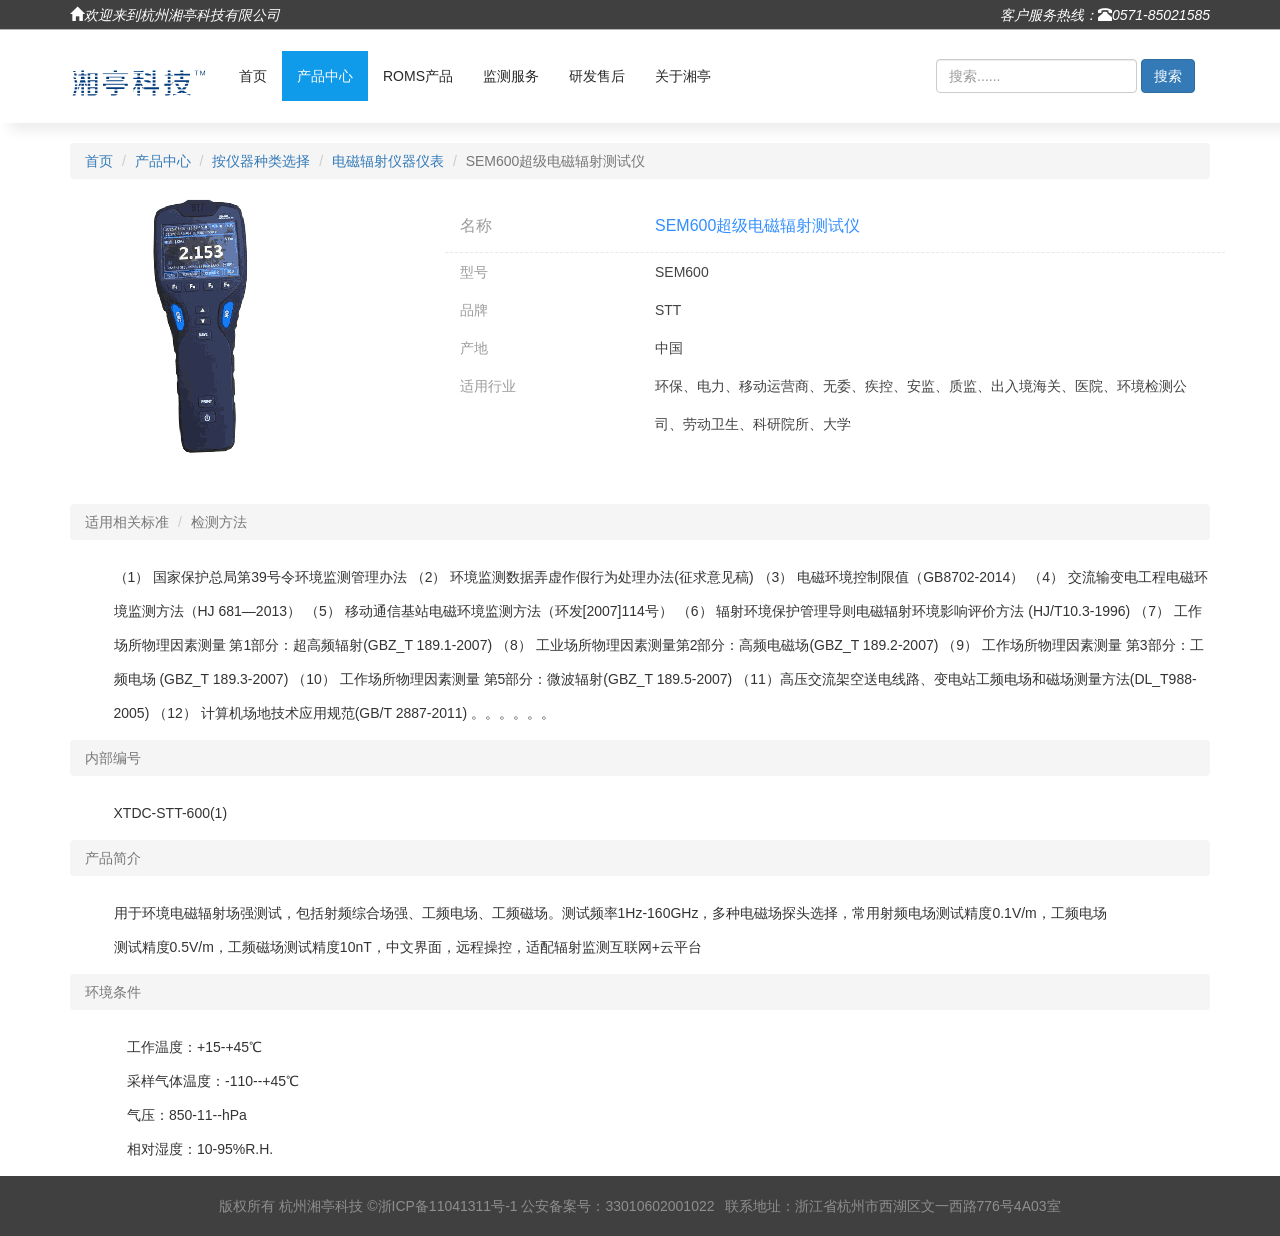
<file: html/productdetail.html>
<!DOCTYPE html>
<html lang="en">
<head>
  <meta charset="UTF-8">
  <meta name="viewport" content="width=device-width, initial-scale=1.0, maximum-scale=1.0, user-scalable=0">
  <meta http-equiv="X-UA-Compatible" content="ie=edge">
  <title>产品详情</title>
  <link rel="stylesheet" href="../css/css/bootstrap.css">
  <link rel="stylesheet" href="../css/common.css">
  <link rel="stylesheet" href="../css/productdetail.css">
</head>
<body>
  <header>
    <div id="top" class="hidden-xs hidden-sm hidden-md"> 
      <div class="container">
        <i class="pull-left"><span class="glyphicon glyphicon-home"></span>欢迎来到杭州湘亭科技有限公司</i>
        <i class="pull-right">客户服务热线：<span class="glyphicon glyphicon-phone-alt"></span>0571-85021585</i>
    </div>
    </div>
  <nav class="navbar">
	<div class="container">
		<div class="navbar-header">
		  <button type="button" class="navbar-toggle collapsed" data-toggle="collapse" data-target="#nav-list" aria-expanded="false">
        <span class="icon-bar"></span>
        <span class="icon-bar"></span>
        <span class="icon-bar"></span>
		  </button>
		   <a class="navbar-brand" href="index.html" id="brand">
          <span class="iphone"></span>
			    <img src="../images/logo.png" alt="">
		  </a>
		</div>
		<!-- Collect the nav links, forms, and other content for toggling -->
		<div class="collapse navbar-collapse" id="nav-list">
				<ul class="nav navbar-nav">
          <li><a href="index.html">首页</a></li>
          <li><a href="product.html" class="active">产品中心</a></li>
          <li class="hidden-md hidden-sm"><a href="roms.html">ROMS产品</a></li>
          <li><a href="jianceservice.html">监测服务</a></li>
          <li class="hidden-md hidden-sm"><a href="service.html">研发售后</a></li>
          <li class="hidden-md hidden-sm"><a href="about.html">关于湘亭</a></li>
			  </ul>
			  <form class="navbar-form navbar-right">
				<div class="form-group">
				  <input type="text" class="form-control" placeholder="搜索......">
				</div>
				<button type="submit" class="btn btn-primary">搜索</button>
			  </form>
		  </div>
		</div><!-- /.navbar-collapse -->
  </div><!-- /.container-fluid -->
</nav>
</header>

<section class="container" id="section">
  <ol class="breadcrumb">
    <li><a href="index.html">首页</a></li>
    <li><a href="product.html" class="active">产品中心</a></li>
    <li><a href="product.html">按仪器种类选择</a></li>
    <li><a href="moreproducts.html">电磁辐射仪器仪表</a></li>
    <li class="active">SEM600超级电磁辐射测试仪</li>
  </ol>
  <div class="row">
    <div class="col-md-3">
      <img src="../images/testdetail.png" alt="" class="img-responsive center-block" style="border:4px soli#add0eb;margin:auto;">
    </div>
    <div class="col-md-1"></div>
    <div class="col-md-8">
      <dl class="row" id="product-show">
        <dt class="col-md-12">
          <div class="row">
            <span class="col-md-2">名称</span>
            <span class="col-md-1"></span>
            <strong class="col-md-9">SEM600超级电磁辐射测试仪</strong>
          </div>
        </dt>
        <dd class="col-md-12">
          <div class="row">
            <span class="col-md-2">型号</span>
            <span class="col-md-1"></span>
            <i class="col-md-9">SEM600</i>
          </div>
        </dd>
        <dd class="col-md-12">
          <div class="row">
            <span class="col-md-2">品牌</span>
            <span class="col-md-1"></span>
            <i class="col-md-9">STT</i>
          </div>
        </dd>
        <dd class="col-md-12">
          <div class="row">
            <span class="col-md-2">产地</span>
            <span class="col-md-1"></span>
            <i class="col-md-9">中国</i>
          </div>
        </dd>
        <dd class="col-md-12">
          <div class="row">
            <span class="col-md-2">适用行业</span>
            <span class="col-md-1"></span>
            <i class="col-md-9">环保、电力、移动运营商、无委、疾控、安监、质监、出入境海关、医院、环境检测公司、劳动卫生、科研院所、大学</i>
          </div>
        </dd>
      </dl>
    </div>
  </div>
  <div class="list-unstyled" id="product-describe">
      <ol class="breadcrumb">
        <li class="active">适用相关标准</li>
        <li class="active">检测方法</li>
      </ol>
      <div class="row">
        <p class="col-md-12">
          （1） 国家保护总局第39号令环境监测管理办法 （2） 环境监测数据弄虚作假行为处理办法(征求意见稿) （3） 电磁环境控制限值（GB8702-2014） （4） 交流输变电工程电磁环境监测方法（HJ 681—2013） （5） 移动通信基站电磁环境监测方法（环发[2007]114号） （6） 辐射环境保护管理导则电磁辐射环境影响评价方法 (HJ/T10.3-1996) （7） 工作场所物理因素测量 第1部分：超高频辐射(GBZ_T 189.1-2007) （8） 工业场所物理因素测量第2部分：高频电磁场(GBZ_T 189.2-2007) （9） 工作场所物理因素测量 第3部分：工频电场 (GBZ_T 189.3-2007) （10） 工作场所物理因素测量 第5部分：微波辐射(GBZ_T 189.5-2007) （11）高压交流架空送电线路、变电站工频电场和磁场测量方法(DL_T988-2005) （12） 计算机场地技术应用规范(GB/T 2887-2011) 。。。。。。
        </p>
      </div>
      <ol class="breadcrumb">
        <li class="active">内部编号</li>
      </ol>
      <div class="row">
        <p class="col-md-12">XTDC-STT-600(1)</p>
      </div>
      <ol class="breadcrumb">
        <li class="active">产品简介</li>
      </ol>
      <div class="row">
        <p class="col-md-11">用于环境电磁辐射场强测试，包括射频综合场强、工频电场、工频磁场。测试频率1Hz-160GHz，多种电磁场探头选择，常用射频电场测试精度0.1V/m，工频电场测试精度0.5V/m，工频磁场测试精度10nT，中文界面，远程操控，适配辐射监测互联网+云平台</p>
      </div>
      <ol class="breadcrumb">
        <li class="active">环境条件</li>
      </ol>
      <div class="row">
        <ul class="col-md-12 list-unstyled" id="wendu">
          <li>工作温度：+15-+45℃</li>
          <li>采样气体温度：-110--+45℃</li>
          <li>气压：850-11--hPa</li>
          <li>相对湿度：10-95%R.H.</li>
        </ul>
      </div>
  </div>
  <ul id="text-menu" class="list-unstyled">
      <li><a href="index.html">首页</a></li>
      <li><a href="product.html">产品中心</a></li>
      <li><a href="index.html">环境检测</a></li>
      <li><a href="index.html">关于湘亭</a></li>
    </ul>
</section>
  <footer id="footer">
    <div class="container">
         <div class="row text-center"><span class="hidden-md hidden-xs hidden-sm">版权所有 杭州湘亭科技 &copy;浙ICP备11041311号-1   公安备案号：33010602001022</span><address>联系地址：浙江省杭州市西湖区文一西路776号4A03室</address></div>
    </div>
  </footer>
   <script src="../js/jquery.min.js"></script>
  <script src="../js/bootstrap.js"></script>
  <script src="../js/common.js"></script>
  <script>
    $('.carousel').carousel({
      interval: 4000
    })
    $("#login").click(function(){
      $("#floats").css("display","block");
      $("#panel").css("display","block");
    })
      $("#dropdownMenu1").hover(
        function(){
          $("#dropdownMenu1").addClass("open")
      },
      function(){
        $("#dropdownMenu1").removeClass("open")
      })
       //导航事件
      $("#nav-list a").mouseover(function(){
        var that=this;
        $("#nav-list a").each(function(){
          $(this).removeClass("active");
        });
        $(this).addClass("active")
      });
      $("#nav-list a").mouseout(function(){
        $("#nav-list a").each(function(){
          $(this).removeClass("active");
        });
      });

  </script>
</body>
</html>
</file>
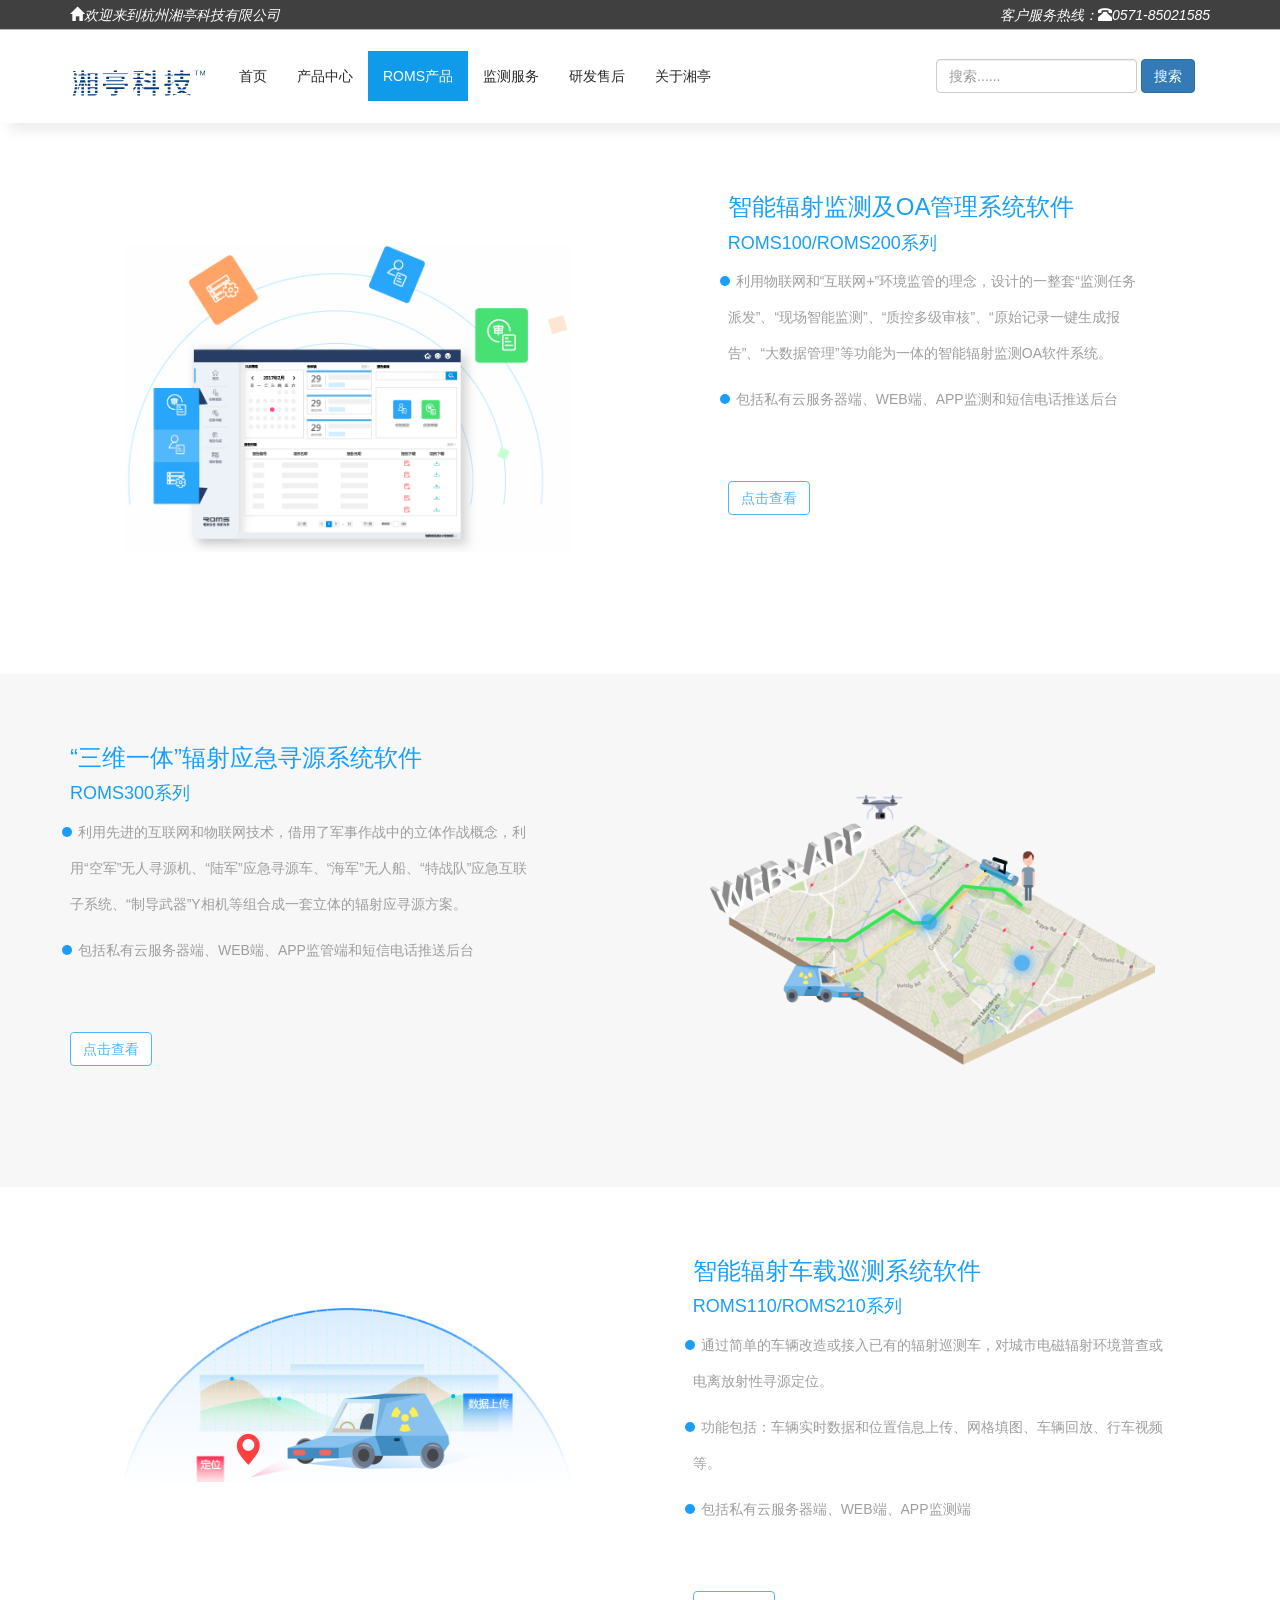
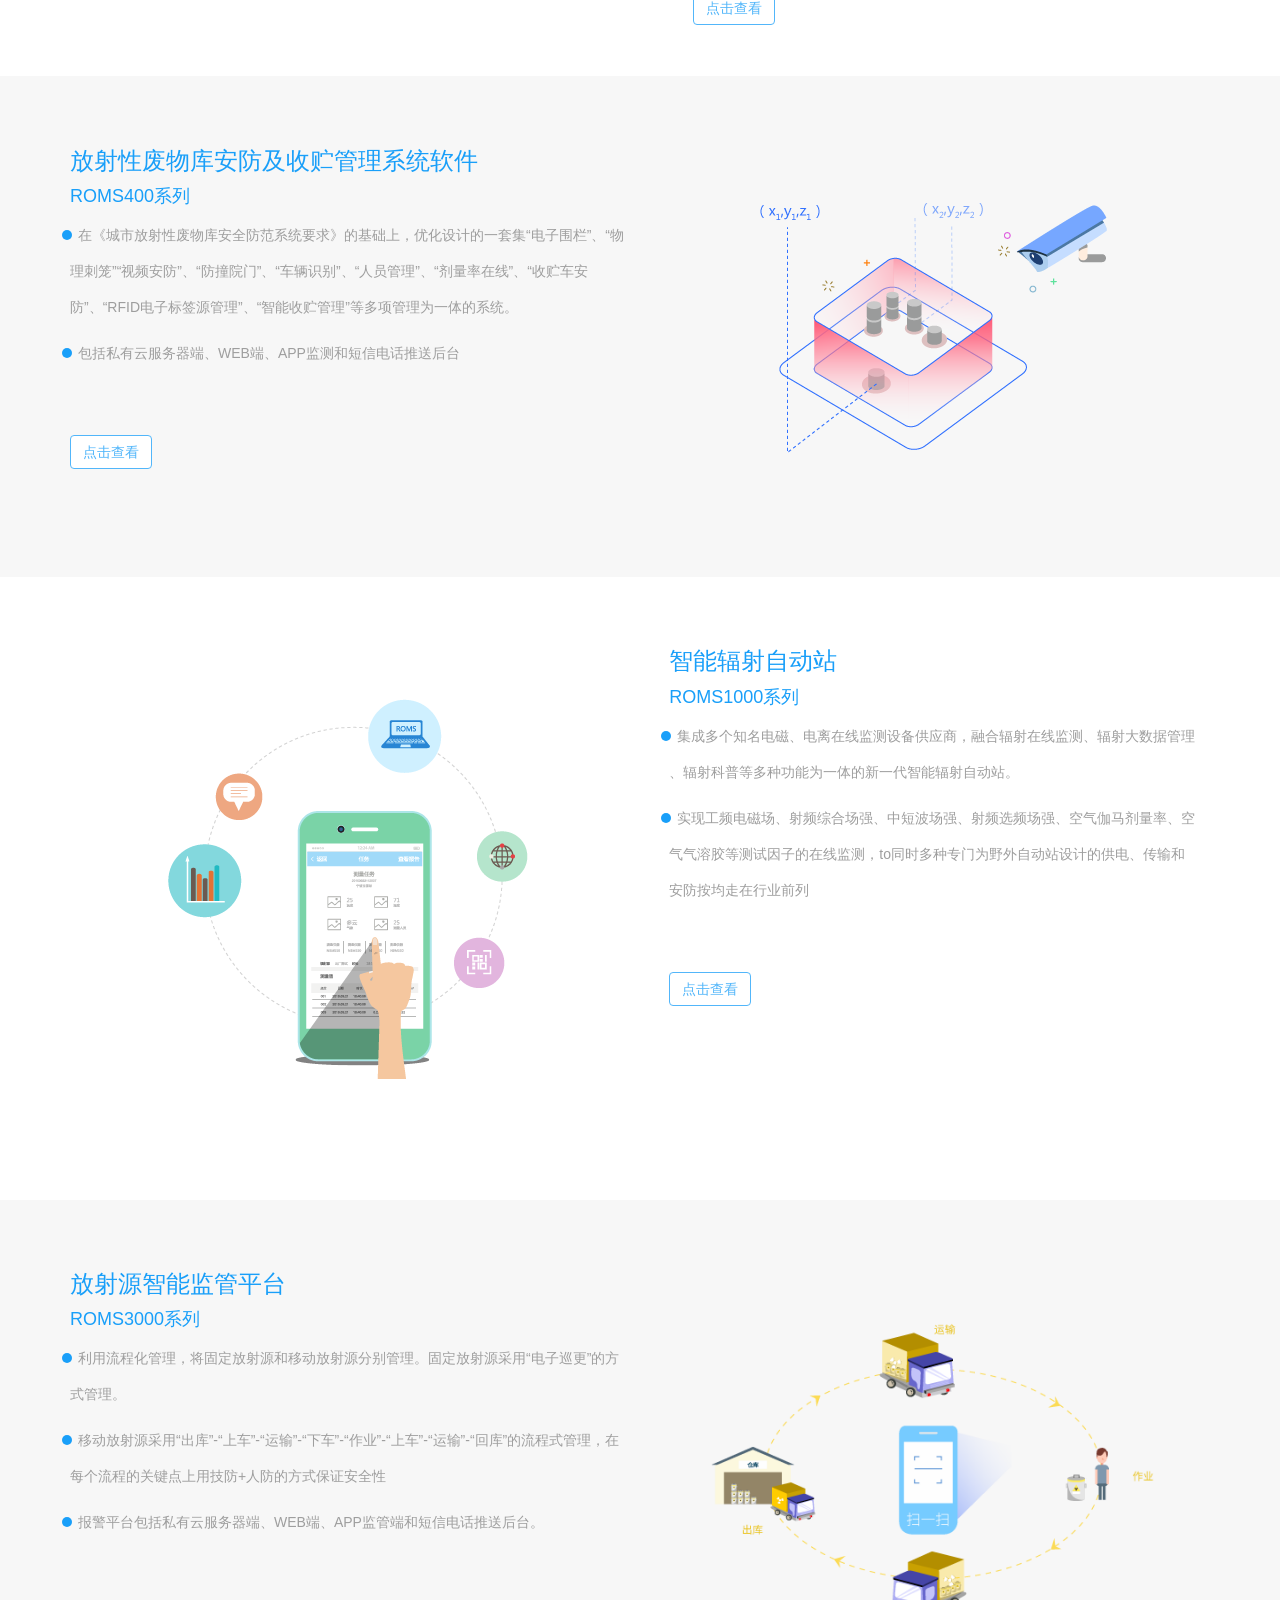
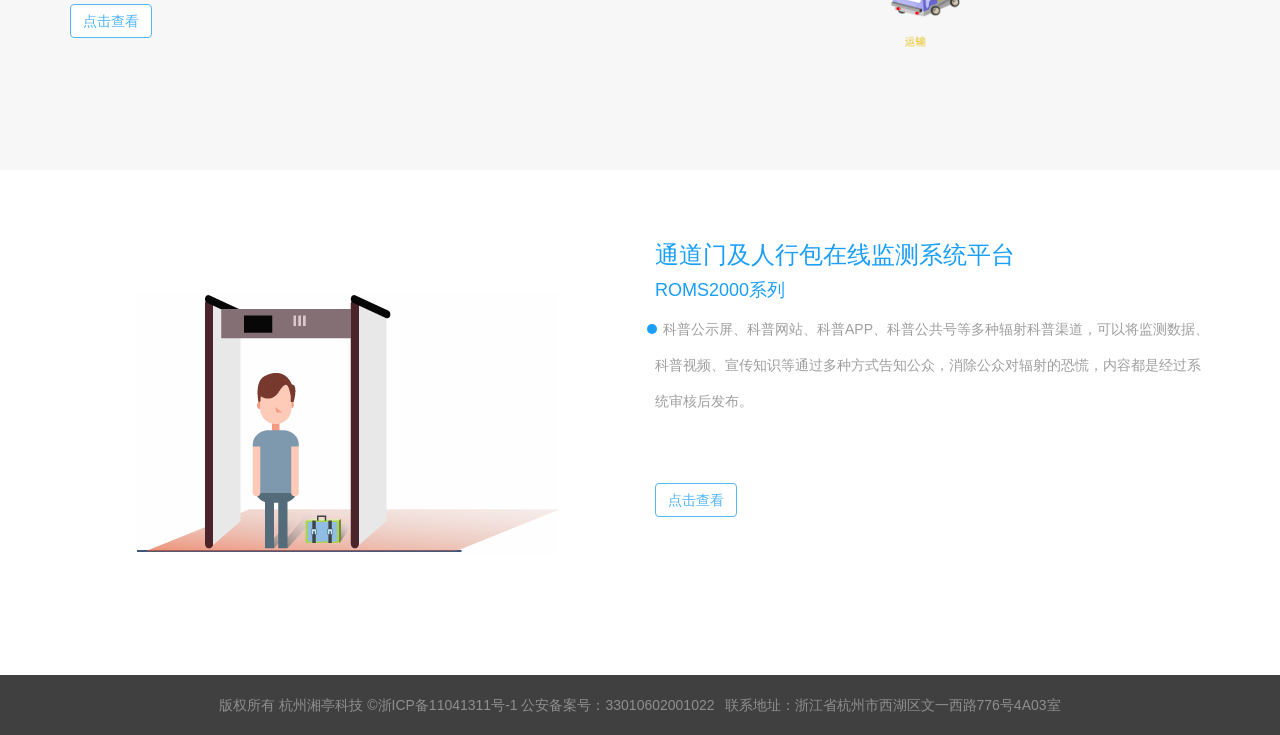
<file: html/roms.html>
<!DOCTYPE html>
<html lang="en">
<head>
  <meta charset="UTF-8">
  <meta name="viewport" content="width=device-width, initial-scale=1.0, maximum-scale=1.0, user-scalable=0">
  <meta http-equiv="X-UA-Compatible" content="ie=edge">
  <title>首页效果</title>
  <link rel="stylesheet" href="../css/css/bootstrap.css">
  <link rel="stylesheet" href="../css/common.css">
  <link rel="stylesheet" href="../css/roms.css">
</head>
<body>
  <header>
    <div id="top" class="hidden-xs hidden-sm hidden-md"> 
      <div class="container">
        <i class="pull-left"><span class="glyphicon glyphicon-home"></span>欢迎来到杭州湘亭科技有限公司</i>
        <i class="pull-right">客户服务热线：<span class="glyphicon glyphicon-phone-alt"></span>0571-85021585</i>
    </div>
    </div>
  <nav class="navbar">
	<div class="container">
		<div class="navbar-header">
		  <button type="button" class="navbar-toggle collapsed" data-toggle="collapse" data-target="#nav-list" aria-expanded="false">
        <span class="icon-bar"></span>
        <span class="icon-bar"></span>
        <span class="icon-bar"></span>
		  </button>
		  <a class="navbar-brand" href="index.html" id="brand">
        <span class="iphone"></span>
			<img src="../images/logo.png" alt="">
		  </a>
		</div>
		<!-- Collect the nav links, forms, and other content for toggling -->
		<div class="collapse navbar-collapse" id="nav-list">
				<ul class="nav navbar-nav">
          <li><a href="index.html">首页</a></li>
          <li><a href="product.html">产品中心</a></li>
          <li class="hidden-md hidden-sm"><a href="#"  class="active">ROMS产品</a></li>
          <li><a href="jianceservice.html">监测服务</a></li>
          <li class="hidden-md hidden-sm"><a href="service.html">研发售后</a></li>
          <li class="hidden-md hidden-sm"><a href="about.html">关于湘亭</a></li>
			  </ul>
			  <form class="navbar-form navbar-right">
				<div class="form-group">
				  <input type="text" class="form-control" placeholder="搜索......">
				</div>
				<button type="submit" class="btn btn-primary">搜索</button>
			  </form>
		  </div>
		</div><!-- /.navbar-collapse -->
  </div><!-- /.container-fluid -->
</nav>
</header>
 <section>
   <div id="product-one">
      <div class="container">
      <div class="row product-show" > 
       <div class="col-md-6 pic">
         <img src="../images/pro03.png" alt="" class="img-responsive">
       </div>
       <div class="col-md-6 desc">
          <h3>智能辐射监测及OA管理系统软件</h3>
           <h4>ROMS100/ROMS200系列</h4>
         <p>利用物联网和“互联网+”环境监管的理念，设计的一整套“监测任务派发”、“现场智能监测”、“质控多级审核”、“原始记录一键生成报告”、“大数据管理”等功能为一体的智能辐射监测OA软件系统。</p>
         <p>包括私有云服务器端、WEB端、APP监测和短信电话推送后台</p>
         <a href="zidongzhan.html" class="btn btn-primary">点击查看</a>
      </div>
      </div>
    </div>
    </div>
  <div id="product-two">
      <div class="container">
      <div class="row product-show">
         <div class="col-md-5">
          <h3>“三维一体”辐射应急寻源系统软件</h3>
          <h4>ROMS300系列</h4>
         <p>利用先进的互联网和物联网技术，借用了军事作战中的立体作战概念，利用“空军”无人寻源机、“陆军”应急寻源车、“海军”无人船、“特战队”应急互联子系统、“制导武器”Y相机等组合成一套立体的辐射应寻源方案。</p>
         <p>包括私有云服务器端、WEB端、APP监管端和短信电话推送后台</p>
         <a href="yingji.html" class="btn btn-primary">点击查看</a>
      </div>
       <div class="col-md-1">
       </div>
       <div class="col-md-6 pic">
         <img src="../images/pp1.png" alt="" class="img-responsive">
         <div id="dot">

         </div>
         <div id="dot-two">

         </div>
       </div>
      </div>
    </div>
    </div>
 <div id="product-tree">
      <div class="container">
      <div class="row product-show" >
       <div class="col-md-6 pic">
         <img src="../images/pro04.png" alt="" class="img-responsive">
         <span class="glyphicon glyphicon-map-marker" id="location"></span>
       </div>
       <di class="col-md-6 desc">
         <h3>智能辐射车载巡测系统软件</h3>
        <h4>ROMS110/ROMS210系列</h4>
        
         <p>通过简单的车辆改造或接入已有的辐射巡测车，对城市电磁辐射环境普查或电离放射性寻源定位。</p>
         <p>功能包括：车辆实时数据和位置信息上传、网格填图、车辆回放、行车视频等。</p>
         <p>包括私有云服务器端、WEB端、APP监测端</p>
         <a href="zidongzhan.html" class="btn btn-primary">点击查看</a>
      </di>
      </div>
    </div>
    </div>
    <div id="product-four">
      <div class="container">
      <div class="row product-show" >
       <div class="col-md-6">
          <h3>放射性废物库安防及收贮管理系统软件</h3>
          <h4>ROMS400系列</h4>
         <p>在《城市放射性废物库安全防范系统要求》的基础上，优化设计的一套集“电子围栏”、“物理刺笼”“视频安防”、“防撞院门”、“车辆识别”、“人员管理”、“剂量率在线”、“收贮车安防”、“RFID电子标签源管理”、“智能收贮管理”等多项管理为一体的系统。</p>
         <p>包括私有云服务器端、WEB端、APP监测和短信电话推送后台</p>
         <a href="zidongzhan.html" class="btn btn-primary">点击查看</a>
      </div>
      <div class="col-md-6 pic">
         <img src="../images/pro05.png" alt="" class="img-responsive">
       </div>
      </div>
    </div>
    </div>
    <div id="product-five">
      <div class="container">
      <div class="row product-show" >
       <div class="col-md-6 pic">
         <img src="../images/producttwo.png" alt="" class="img-responsive">
       </div>
       <div class="col-md-6 desc">
          <h3>智能辐射自动站</h3>
          <h4>ROMS1000系列</h4>
         <p>集成多个知名电磁、电离在线监测设备供应商，融合辐射在线监测、辐射大数据管理 、辐射科普等多种功能为一体的新一代智能辐射自动站。</p>
         <p>实现工频电磁场、射频综合场强、中短波场强、射频选频场强、空气伽马剂量率、空气气溶胶等测试因子的在线监测，to同时多种专门为野外自动站设计的供电、传输和安防按均走在行业前列</p>
         <a href="zidongzhan.html" class="btn btn-primary">点击查看</a>
      </div>
      </div>
    </div>
    </div>
    <div id="product-six">
      <div class="container">
      <div class="row product-show" >
       <div id="details" class="col-md-6">
          <h3>放射源智能监管平台</h3>
          <h4>ROMS3000系列</h4>
         <p>利用流程化管理，将固定放射源和移动放射源分别管理。固定放射源采用“电子巡更”的方式管理。</p>
         <p>移动放射源采用“出库”-“上车”-“运输”-“下车”-“作业”-“上车”-“运输”-“回库”的流程式管理，在每个流程的关键点上用技防+人防的方式保证安全性</p>
         <p>报警平台包括私有云服务器端、WEB端、APP监管端和短信电话推送后台。</p>
         <a href="zidongzhan.html" class="btn btn-primary">点击查看</a>
      </div>
       <div class="col-md-6 pic">
         <img src="../images/pro07.png" alt="" class="img-responsive">
       </div>
      </div>
    </div>
    </div>
    <div id="product-seven">
      <div class="container">
      <div class="row product-show" >
       <div class="col-md-6 pic">
         <img src="../images/pro08.png" alt="" class="img-responsive">
       </div>
       <div id="details" class="col-md-6">
          <h3>通道门及人行包在线监测系统平台</h3>
          <h4>ROMS2000系列</h4>
         <p>科普公示屏、科普网站、科普APP、科普公共号等多种辐射科普渠道，可以将监测数据、科普视频、宣传知识等通过多种方式告知公众，消除公众对辐射的恐慌，内容都是经过系统审核后发布。</p>
         <a href="zidongzhan.html" class="btn btn-primary">点击查看</a>
      </div>
      </div>
    </div>
    </div>
 </section>
 <footer id="footer">
	<div class="container">
		 <div class="row text-center footer-font"><span class="hidden-md hidden-xs hidden-sm">版权所有 杭州湘亭科技 &copy;浙ICP备11041311号-1   公安备案号：33010602001022</span><address>联系地址：浙江省杭州市西湖区文一西路776号4A03室</address></div>
	</div>
</footer>
  <script src="../js/jquery.min.js"></script>
  <script src="../js/bootstrap.js"></script>
  <script src="../js/common.js"></script>
  <script>
    
  </script>
</body>
</html>
</file>
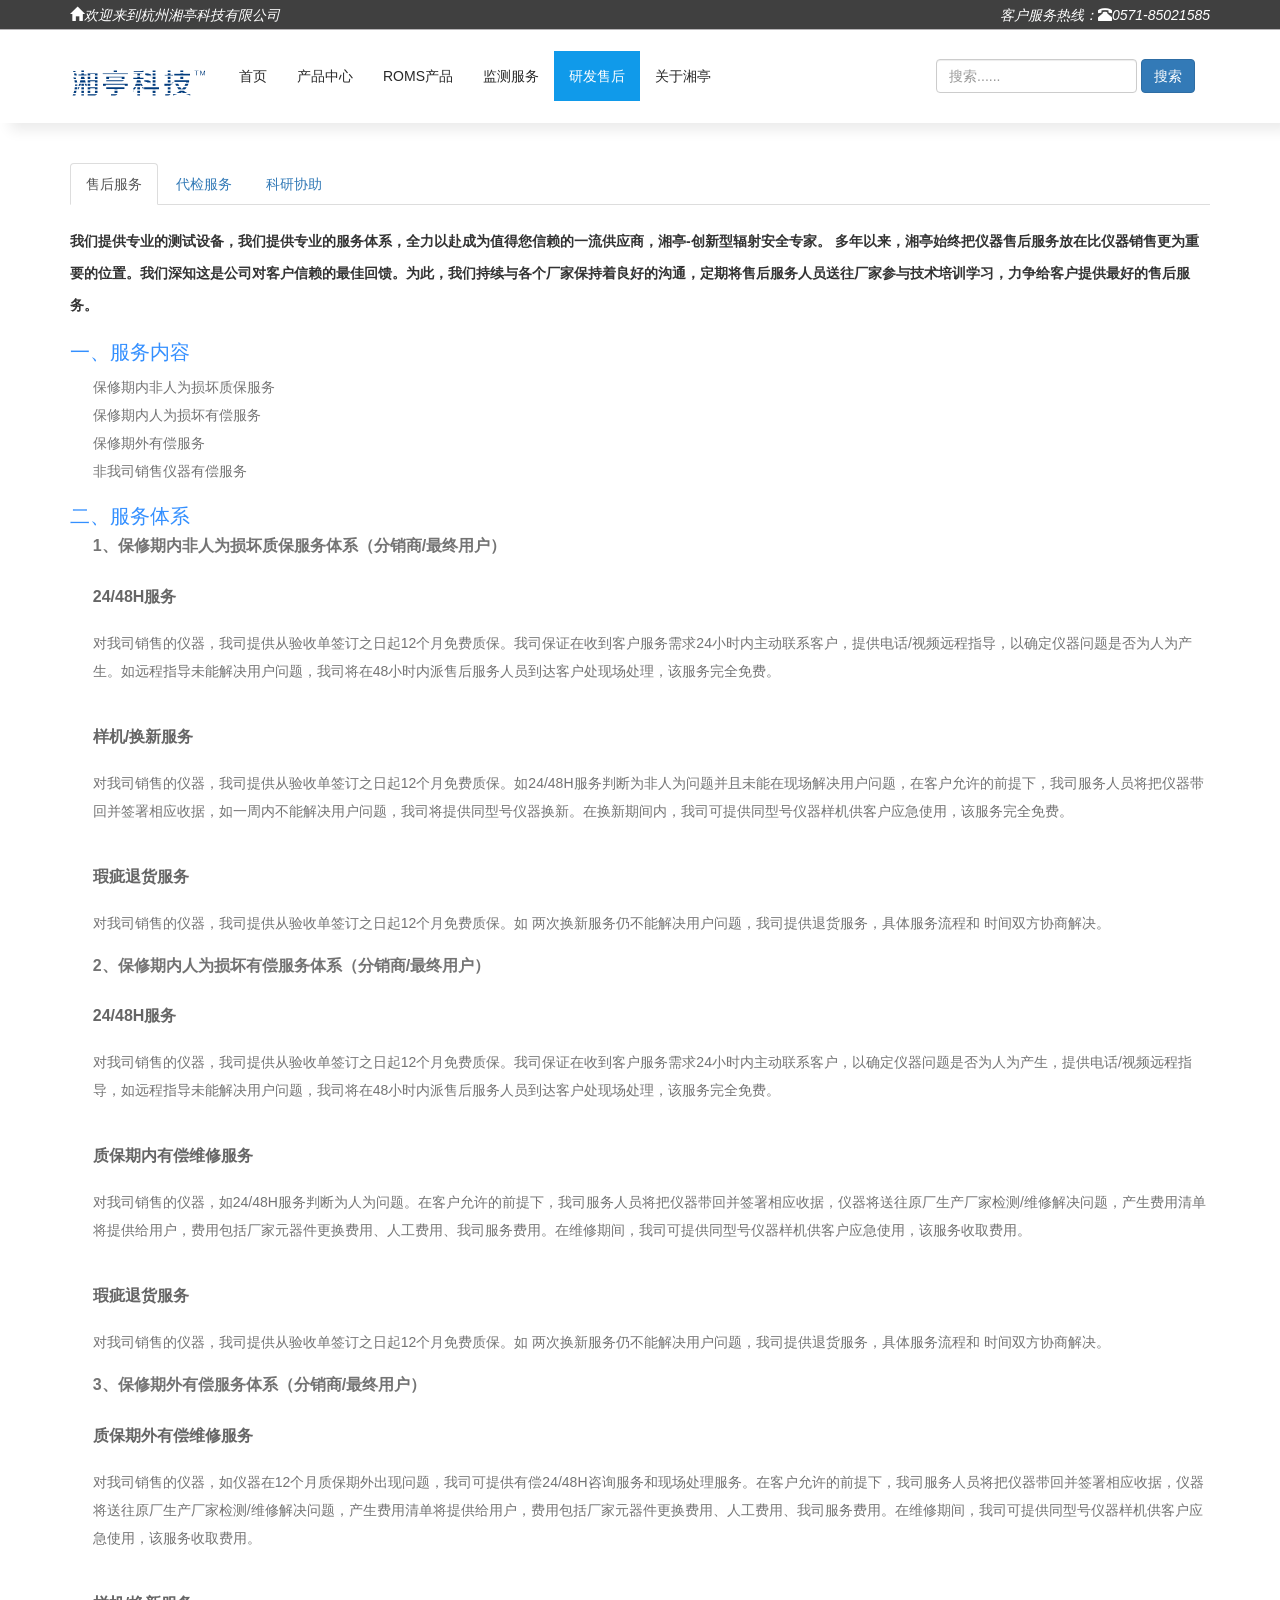
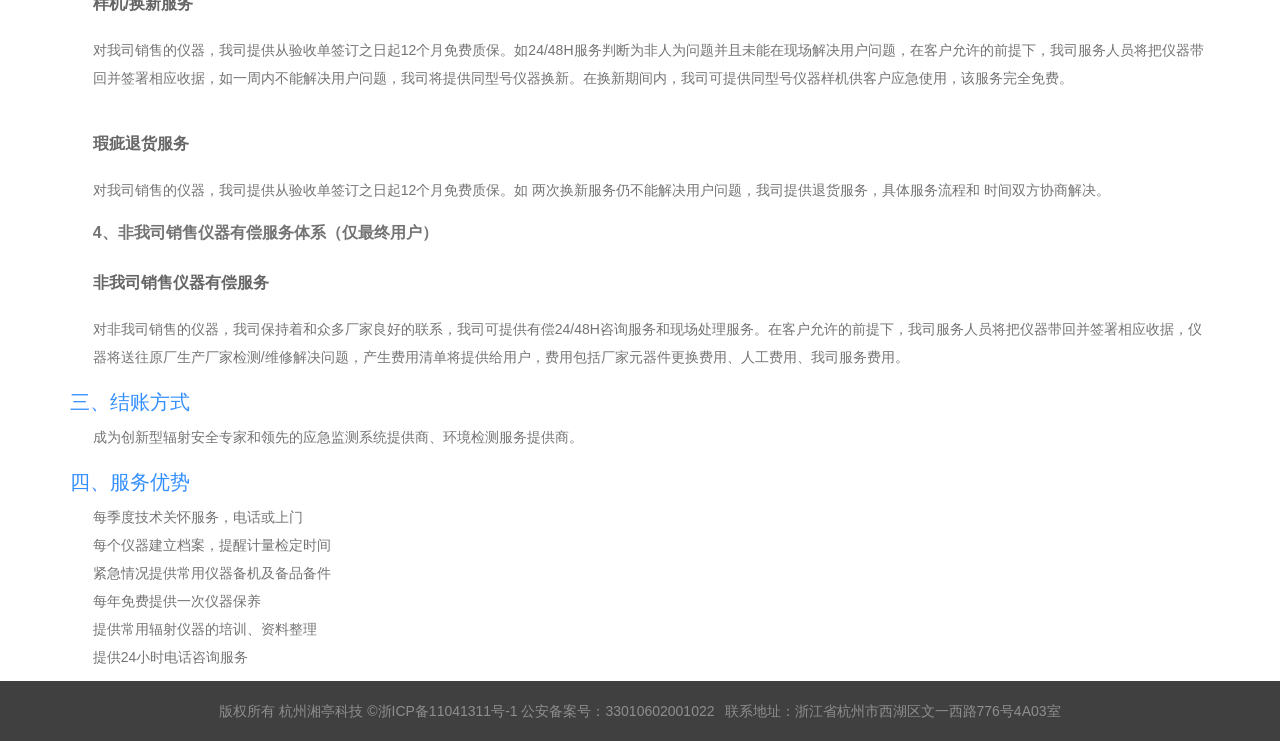
<file: html/service.html>
<!DOCTYPE html>
<html lang="en">
<head>
  <meta charset="UTF-8">
  <meta name="viewport" content="width=device-width, initial-scale=1.0">
  <meta http-equiv="X-UA-Compatible" content="ie=edge">
  <title>关于湘亭</title>
  <link rel="stylesheet" href="../css/css/bootstrap.css">
  <link rel="stylesheet" href="../css/common.css">
  <link rel="stylesheet" href="../css/service.css">
</head>
<body>
   <header>
    <div id="top" class="hidden-xs hidden-sm hidden-md"> 
      <div class="container">
        <i class="pull-left"><span class="glyphicon glyphicon-home"></span>欢迎来到杭州湘亭科技有限公司</i>
        <i class="pull-right">客户服务热线：<span class="glyphicon glyphicon-phone-alt"></span>0571-85021585</i>
    </div>
    </div>
  <nav class="navbar">
	<div class="container">
		<div class="navbar-header">
		  <button type="button" class="navbar-toggle collapsed" data-toggle="collapse" data-target="#nav-list" aria-expanded="false">
        <span class="icon-bar"></span>
        <span class="icon-bar"></span>
        <span class="icon-bar"></span>
		  </button>
		  <a class="navbar-brand" href="index.html" id="brand">
        <span class="iphone"></span>
			<img src="../images/logo.png" alt="">
		  </a>
		</div>
		<!-- Collect the nav links, forms, and other content for toggling -->
		<div class="collapse navbar-collapse" id="nav-list">
				<ul class="nav navbar-nav">
          <li><a href="index.html">首页</a></li>
          <li><a href="product.html">产品中心</a></li>
          <li class="hidden-md hidden-sm"><a href="roms.html">ROMS产品</a></li>
          <li><a href="jianceservice.html">监测服务</a></li>
          <li class="hidden-md hidden-sm"><a href="#" class="active">研发售后</a></li>
          <li class="hidden-md hidden-sm"><a href="about.html">关于湘亭</a></li>
			  </ul>
			  <form class="navbar-form navbar-right">
				<div class="form-group">
				  <input type="text" class="form-control" placeholder="搜索......">
				</div>
				<button type="submit" class="btn btn-primary">搜索</button>
			  </form>
		  </div>
		</div><!-- /.navbar-collapse -->
  </div><!-- /.container-fluid -->
</nav>
</header>
  <section class="container" id="section">
    <div>
      <!-- Nav tabs -->
  <ul class="nav nav-tabs" role="tablist">
    <li role="presentation" class="active"><a href="#shouhou-service" aria-controls="home" role="tab" data-toggle="tab">售后服务</a></li>
    <li role="presentation"><a href="#daijian-service" aria-controls="profile" role="tab" data-toggle="tab">代检服务</a></li>
    <li role="presentation"><a href="#keyan-service" aria-controls="messages" role="tab" data-toggle="tab">科研协助</a></li>
  </ul>

  <!-- Tab panes -->
  <div class="tab-content">
    <div role="tabpanel" class="tab-pane active" id="shouhou-service">
      <strong>
        我们提供专业的测试设备，我们提供专业的服务体系，全力以赴成为值得您信赖的一流供应商，湘亭-创新型辐射安全专家。
多年以来，湘亭始终把仪器售后服务放在比仪器销售更为重要的位置。我们深知这是公司对客户信赖的最佳回馈。为此，我们持续与各个厂家保持着良好的沟通，定期将售后服务人员送往厂家参与技术培训学习，力争给客户提供最好的售后服务。
      </strong>
       <h3>一、服务内容</h3>
      <ul class="list-unstyled">
        <li>保修期内非人为损坏质保服务</li>
        <li>保修期内人为损坏有偿服务</li>
        <li>保修期外有偿服务</li>
        <li>非我司销售仪器有偿服务</li>
      </ul>
      
      <h3>二、服务体系</h3>
      <ul class="list-unstyled">
        <li>
          <h4>1、保修期内非人为损坏质保服务体系（分销商/最终用户）</h4>
           <dl>
            <dt>24/48H服务</dt>
            <dd>对我司销售的仪器，我司提供从验收单签订之日起12个月免费质保。我司保证在收到客户服务需求24小时内主动联系客户，提供电话/视频远程指导，以确定仪器问题是否为人为产生。如远程指导未能解决用户问题，我司将在48小时内派售后服务人员到达客户处现场处理，该服务完全免费。</dd>
          </dl>
          <dl>
            <dt>样机/换新服务</dt>
            <dd>对我司销售的仪器，我司提供从验收单签订之日起12个月免费质保。如24/48H服务判断为非人为问题并且未能在现场解决用户问题，在客户允许的前提下，我司服务人员将把仪器带回并签署相应收据，如一周内不能解决用户问题，我司将提供同型号仪器换新。在换新期间内，我司可提供同型号仪器样机供客户应急使用，该服务完全免费。</dd>
          </dl>
          <dl>
            <dt>瑕疵退货服务</dt>
            <dd>对我司销售的仪器，我司提供从验收单签订之日起12个月免费质保。如
两次换新服务仍不能解决用户问题，我司提供退货服务，具体服务流程和
时间双方协商解决。</dd>
          </dl>
        </li>
        <li>
          <h4>2、保修期内人为损坏有偿服务体系（分销商/最终用户）</h4>
           <dl>
            <dt>24/48H服务</dt>
            <dd>对我司销售的仪器，我司提供从验收单签订之日起12个月免费质保。我司保证在收到客户服务需求24小时内主动联系客户，以确定仪器问题是否为人为产生，提供电话/视频远程指导，如远程指导未能解决用户问题，我司将在48小时内派售后服务人员到达客户处现场处理，该服务完全免费。</dd>
          </dl>
          <dl>
            <dt>质保期内有偿维修服务</dt>
            <dd>对我司销售的仪器，如24/48H服务判断为人为问题。在客户允许的前提下，我司服务人员将把仪器带回并签署相应收据，仪器将送往原厂生产厂家检测/维修解决问题，产生费用清单将提供给用户，费用包括厂家元器件更换费用、人工费用、我司服务费用。在维修期间，我司可提供同型号仪器样机供客户应急使用，该服务收取费用。</dd>
          </dl>
          <dl>
            <dt>瑕疵退货服务</dt>
            <dd>对我司销售的仪器，我司提供从验收单签订之日起12个月免费质保。如
两次换新服务仍不能解决用户问题，我司提供退货服务，具体服务流程和
时间双方协商解决。</dd>
          </dl>
        </li>
        <li>
          <h4>3、保修期外有偿服务体系（分销商/最终用户）</h4>
           <dl>
            <dt>质保期外有偿维修服务</dt>
            <dd>对我司销售的仪器，如仪器在12个月质保期外出现问题，我司可提供有偿24/48H咨询服务和现场处理服务。在客户允许的前提下，我司服务人员将把仪器带回并签署相应收据，仪器将送往原厂生产厂家检测/维修解决问题，产生费用清单将提供给用户，费用包括厂家元器件更换费用、人工费用、我司服务费用。在维修期间，我司可提供同型号仪器样机供客户应急使用，该服务收取费用。</dd>
          </dl>
          <dl>
            <dt>样机/换新服务</dt>
            <dd>对我司销售的仪器，我司提供从验收单签订之日起12个月免费质保。如24/48H服务判断为非人为问题并且未能在现场解决用户问题，在客户允许的前提下，我司服务人员将把仪器带回并签署相应收据，如一周内不能解决用户问题，我司将提供同型号仪器换新。在换新期间内，我司可提供同型号仪器样机供客户应急使用，该服务完全免费。</dd>
          </dl>
          <dl>
            <dt>瑕疵退货服务</dt>
            <dd>对我司销售的仪器，我司提供从验收单签订之日起12个月免费质保。如
两次换新服务仍不能解决用户问题，我司提供退货服务，具体服务流程和
时间双方协商解决。</dd>
          </dl>
        </li>
         <li>
          <h4>4、非我司销售仪器有偿服务体系（仅最终用户）</h4>
           <dl>
            <dt>非我司销售仪器有偿服务</dt>
            <dd>对非我司销售的仪器，我司保持着和众多厂家良好的联系，我司可提供有偿24/48H咨询服务和现场处理服务。在客户允许的前提下，我司服务人员将把仪器带回并签署相应收据，仪器将送往原厂生产厂家检测/维修解决问题，产生费用清单将提供给用户，费用包括厂家元器件更换费用、人工费用、我司服务费用。</dd>
          </dl>
         
         
        </li>
      </ul>
        <h3>三、结账方式</h3>
        <p>成为创新型辐射安全专家和领先的应急监测系统提供商、环境检测服务提供商。</p>
      <h3>四、服务优势</h3>
        <ul class="list-unstyled">
          <li>每季度技术关怀服务，电话或上门</li>
        <li>每个仪器建立档案，提醒计量检定时间 </li>
        <li>紧急情况提供常用仪器备机及备品备件</l>
        <li>每年免费提供一次仪器保养</li>
        <li>提供常用辐射仪器的培训、资料整理 </li>
        <li>提供24小时电话咨询服务</li>
        </ul>
        
      
    </div>
    <div role="tabpanel" class="tab-pane" id="daijian-service">
      <strong>我们提供专业的测试设备，我们提供专业的服务体系，全力以赴成为值得您信赖的一流供应商，湘亭-创新型辐射安全专家。
费时？费精力？在与客户多年的深度合作中，我们发现用户在每年仪器例行检定中有着这样那样的苦恼，很多用户离计量院距离较远，需要派专人专车，既耽误工作又舟车劳顿，为解决这个客户的痒点，我们特提出“一站式计量代检服务”，为客户提供计量服务整体解决方案。</strong>
<dl>
  <dt>
    一、服务内容
  </dt>
  <dd>上门一站式接送代检服务</dd>
  <dd>总包及代送北京、上海、衡阳等地计量服务</dd>
  <dd>各种计量器具的维护、维修服务</dd>
  <dd>各种计量器具的代购、代销服务</dd>
</dl>
<dl>
  <dt>
    二、服务流程
  </dt>
  <dd>客户可通过电话或邮件等形式预约，也可在我公司官方网站“咨询我们”板块留言预约，在双方确认服务时间和服务内容后安排上门接送；</dd>
  <dd>我司安排接送服务专员上门后取待检计量器具，接送专员与用户认真核对计量器具的种类、数量并当场检查外观和附件情况（如有特殊要求请在送样清单上注明），双方签字确认后，贴好标签（送检单位+时间+器具名称+联系方式），妥善安置保管；</dd>
  <dd>计量器具由我司接送服务专员送至客户指定计量检定机构窗口，完成送检手续；</dd>
  <dd>样品检测完成后，我司接送服务专员将样品、证书、发票一起交送用户，用户当面清点签字确认。</dd>
</dl>
<dl>
  <dt>
    四、 收费构成及标准（下载） 
  </dt>
  <dd>客户可采用现金、转账、年结等方式付款。年结用户须签订服务协议。</dd>
</dl>
<dl>
  <dt>
    五、湘亭特色服务
  </dt>
  <dd>每季度技术关怀服务，电话或上门</dd>
  <dd>每个仪器建立档案，提醒计量检定时间</dd>
  <dd>紧急情况提供常用仪器备机及备品备件（免费或酌情收费）</dd>
  <dd>每年免费提供一次仪器保养（含固件升级）</dd>
  <dd>提供常用辐射仪器的培训、资料整理</dd>
  <dd>提供24小时电话咨询服务</dd>
</dl>
    </div>
    <div role="tabpanel" class="tab-pane" id="keyan-service">
      <dl>
  <dt>
   我们已获得的专利：
  </dt>
  <dd>一种移动放射源监测装置（实用新型/2014）</dd>
  <dd>一种辐射监测装置（实用新型/2014）</dd>
  <dd>湘亭放射源远程监控管理系统软件（软件著作/2012）</dd>
  <dd>湘亭车载辐射监测管理系统软件（软件著作/2012）</dd>
  <dd>湘亭电磁辐射连续监测系统软件（软件著作/2012）</dd>
  <dd>湘亭电离辐射数据采集系统软件（软件著作/2012）</dd>
</dl>
<dl>
  <dt>
   我们已在审批的专利：
  </dt>
  <dd>一种辐射系统监管及方法（发明/初审通过）</dd>
  <dd>一种辐射巡检系统及方法（发明/初审通过）</dd>
  <dd>一种移动放射源监管系统及方案（发明/初审通过）</dd>
</dl>
<dl>
  <dt>
   我们协助完成的客户科研课题：
  </dt>
  <dd>杭州市环保局     车载辐射寻源系统               2014</dd>
  <dd>苏州市环保局     车载辐射寻源系统               2014</dd>
  <dd>江苏省核安全局   电磁辐射车载改装和测试系统   2015</dd>
  <dd>江苏省核安全局    辐射应急指挥调度系统        2014</dd>
  <dd>浙江省通信管理局   绿色电磁活动创建（移动式）   2014</dd>
  <dd>金华市移动公司   绿色电磁活动创建（固定式）     2014-2015</dd>
  <dd>杭州/宁波环境监测中心站   电磁固定点展示平台改建    2014</dd>
</dl>
<dl>
  <dt>
    我们已自主研发的硬件产品：
  </dt>
  <dd>基站电磁环境监测互联网+云平台</dd>
  <dd>变电站电磁环境监测互联网+云平台</dd>
  <dd>电离辐射监测互联网+云平台</dd>
  <dd>应急监测互联网+云平台</dd>
  <dd>车载监测互联网+云平台</dd>
</dl>
    </div>
  </div>
    </div>
  </section>
  <footer id="footer">
	<div class="container">
		 <div class="row text-center footer-font"><span class="hidden-md hidden-xs hidden-sm">版权所有 杭州湘亭科技 &copy;浙ICP备11041311号-1   公安备案号：33010602001022</span><address>联系地址：浙江省杭州市西湖区文一西路776号4A03室</address></div>
	</div>
</footer>
   <script src="../js/jquery.min.js"></script>
  <script src="../js/bootstrap.js"></script>
  <script src="../js/common.js"></script>
</body>
</html>
</file>
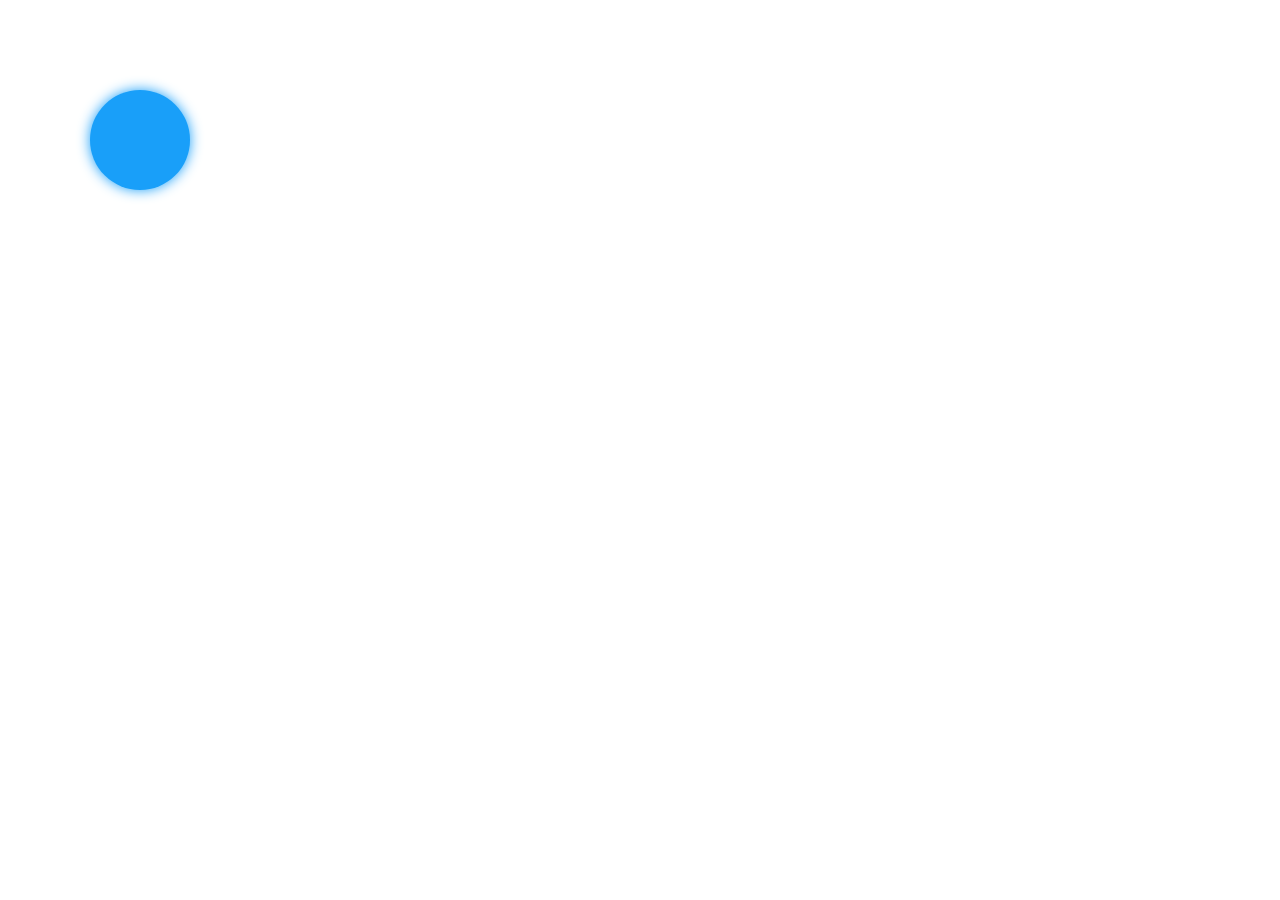
<file: html/test02.html>
<!DOCTYPE html>
<html lang="en">
<head>
  <meta charset="UTF-8">
  <meta name="viewport" content="width=device-width, initial-scale=1.0, maximum-scale=1.0, user-scalable=0">
  <meta http-equiv="X-UA-Compatible" content="ie=edge">
  <title>首页效果</title>
  <link rel="stylesheet" href="../css/css/bootstrap.css">
  <link rel="stylesheet" href="../css/common.css">
  <link rel="stylesheet" href="../css/index.css">
  <style>
      div{
        background:#199ff9;
        width:100px;height:100px;
        border-radius:50%;
        box-shadow:0px 0px 13px #199ff9;
        /*animation: brand 3s ease-in 1s infinite;*/
        animation:dot 0.8s ease-in 1s infinite;
      }
      @keyframes dot{
          0%{
              box-shadow:0px 0px 13px #199ff9;
          }
          to{
            box-shadow:0px 0px 103px #199ff9;  
          }
      }
  </style>
</head>
<body style="padding:90px;">
 <div ></div>
</body>
</html>
</file>
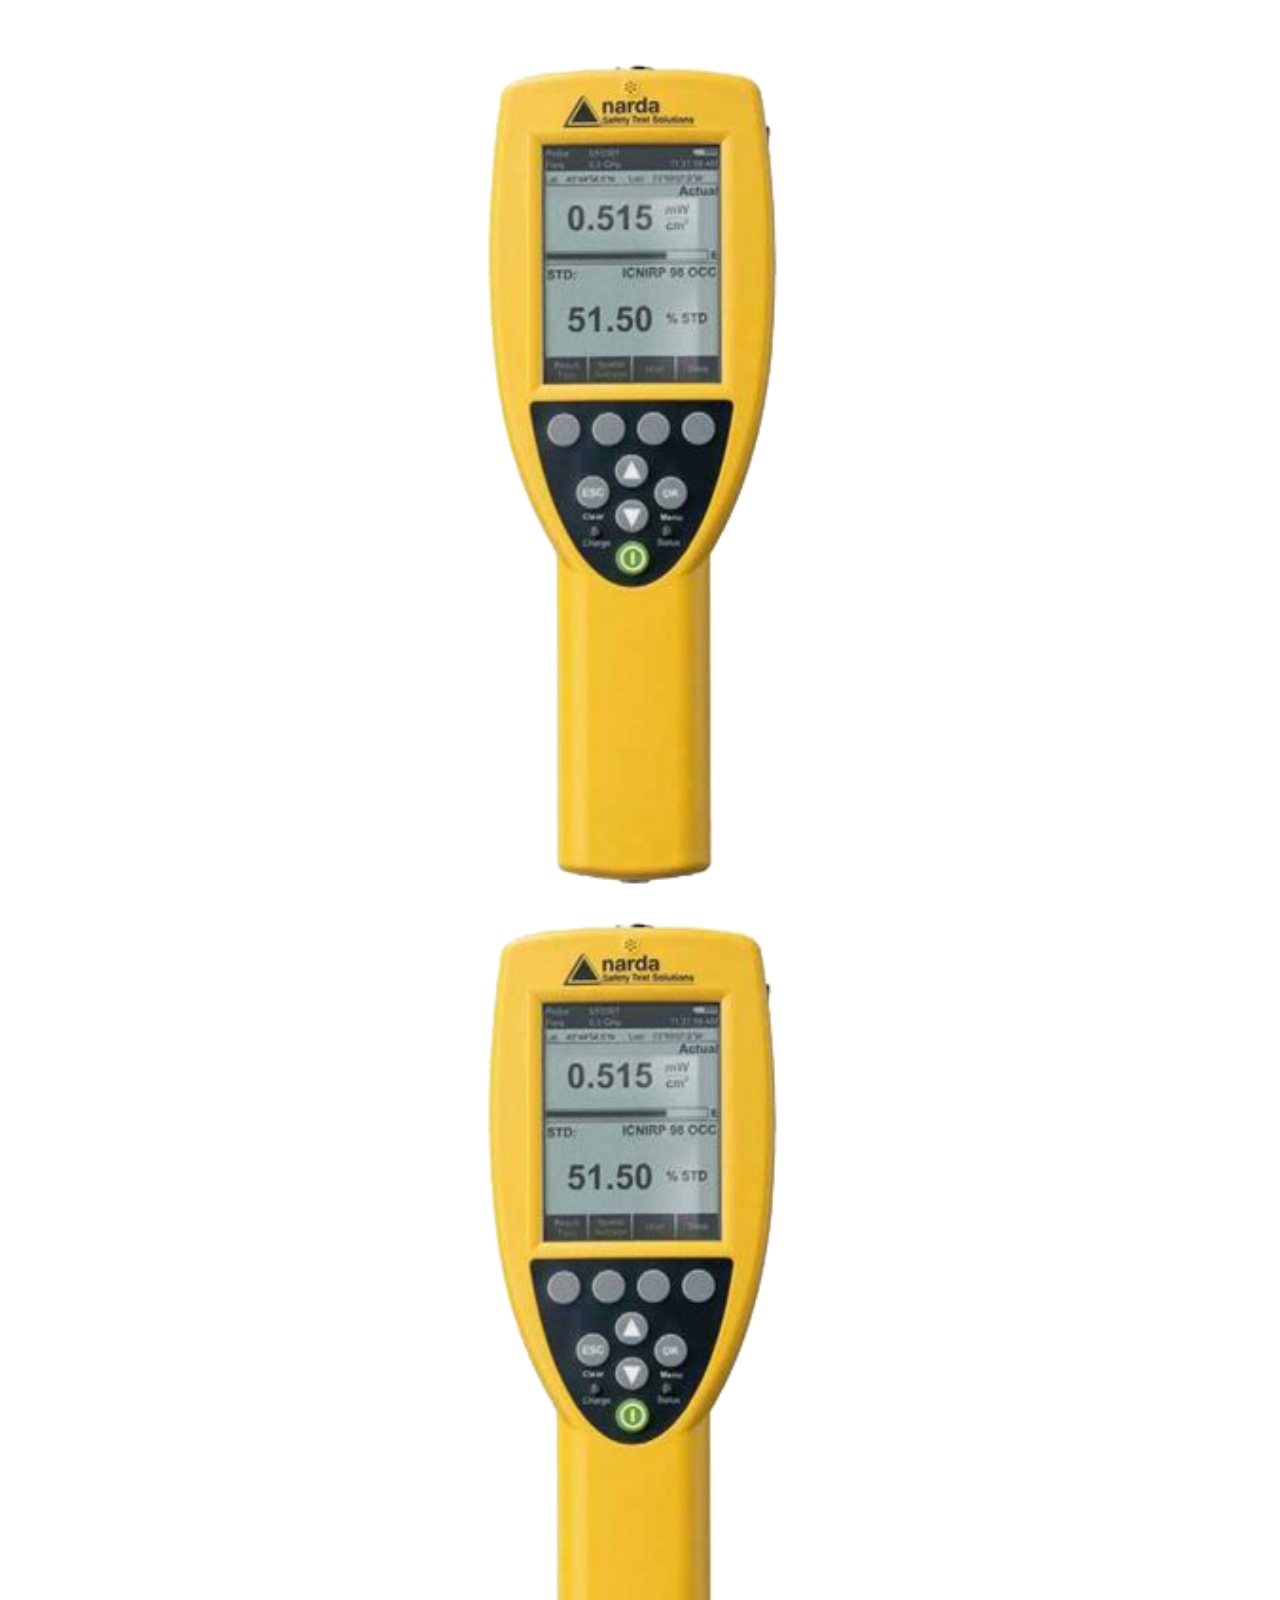
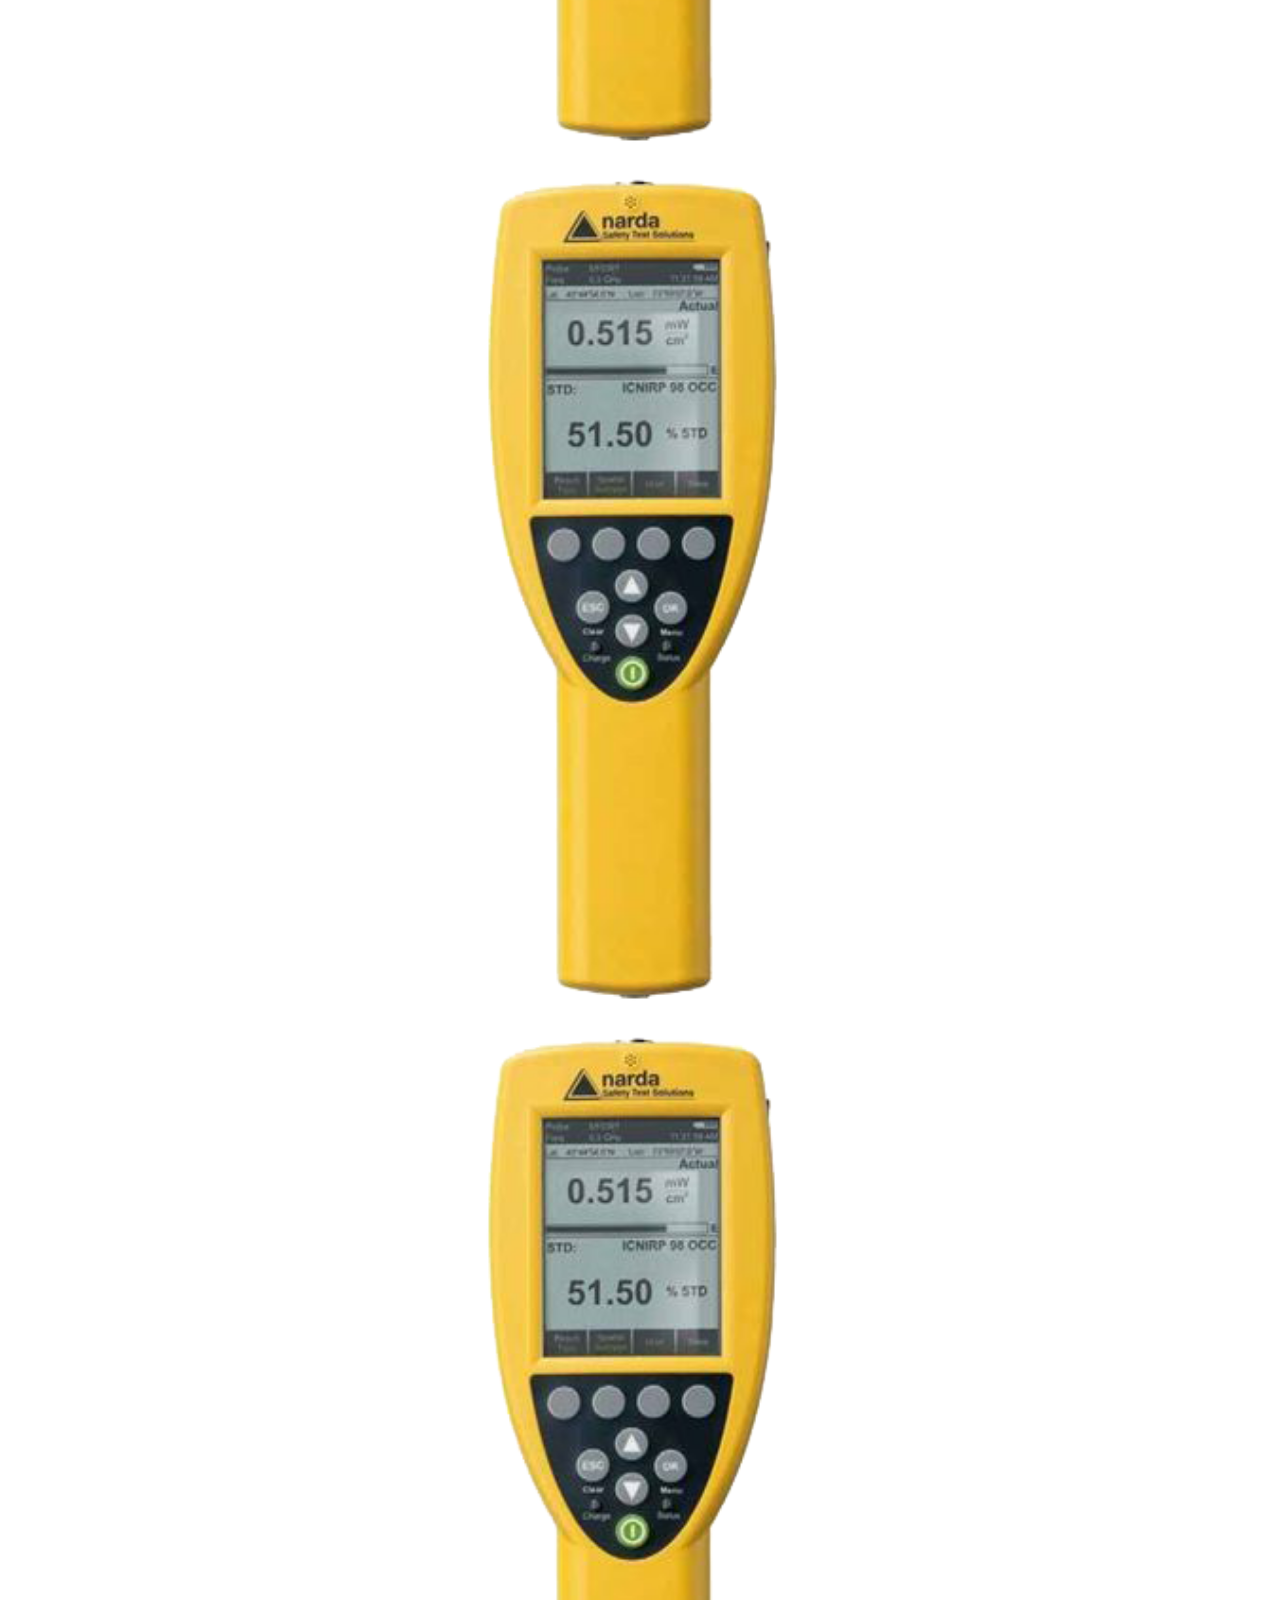
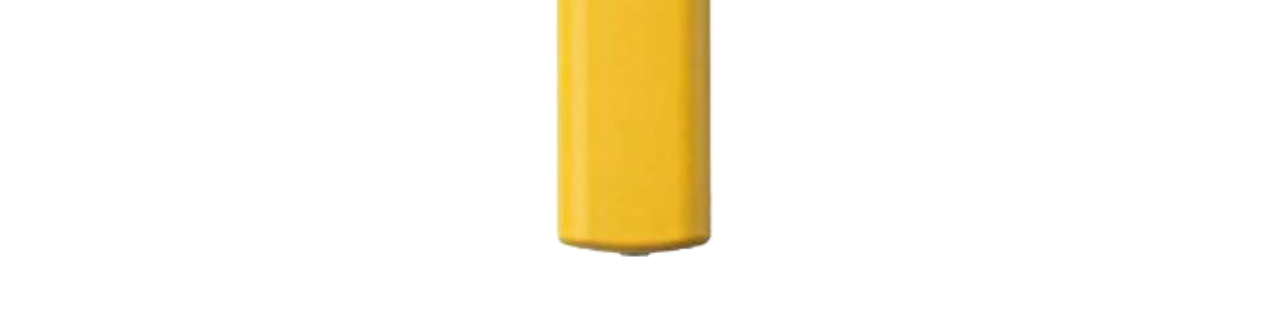
<file: html/test03.html>
<html>
<head>
<meta charset="utf-8">
<title>Bootstrap 实例 - 静态的顶部</title>
<link href="http://libs.baidu.com/bootstrap/3.0.3/css/bootstrap.min.css" rel="stylesheet">
<script src="http://libs.baidu.com/jquery/2.0.0/jquery.min.js"></script>
<script src="http://libs.baidu.com/bootstrap/3.0.3/js/bootstrap.min.js"></script>
<style>
  .box{
    text-align: center;
    overflow: hidden;
    position: relative;
}
.box:before{
    content: "";
    width: 0;
    height: 100%;
    background: blue;
    padding: 14px 18px;
    position: absolute;
    top: 0;
    left: 50%;
    opacity: 0;
    transition: all 500ms cubic-bezier(0.47, 0, 0.745, 0.715) 0s;
}
.box:hover:before{
    width: 100%;
    left: 0;
    opacity: 0.5;
}
.box img{
    width: 30%;
    height: auto;
    margin:0 auto;
}
.box .box-content{
    width: 100%;
    padding: 14px 18px;
    color: #fff;
    position: absolute;
    top: 38%;
    left: 0;
}
.box .title{
    line-height: 30px;
    text-transform: uppercase;
    margin: 0;
    opacity: 0;
    transition: all 0.5s ease 0s;
}
.box .post{
    text-transform: capitalize;
    opacity: 0;
    transition: all 0.5s ease 0s;
}
.box:hover .title,
.box:hover .post{
    opacity: 1;
    transition-delay: 0.7s;
}
.box .icon{
    padding: 0;
    margin: 0;
    list-style: none;
    margin-top: 15px;
}
.box .icon li a{
    display: block;
    width: 40px;
    height: 40px;
    line-height: 40px;
    color: #fff;
    margin-right: 5px;
    opacity: 0;
    transform: translateY(50px);
    transition: all 0.5s ease 0s;
}
.box:hover .icon li a{
    opacity: 1;
    transform: translateY(0px);
    transition-delay: 0.5s;
}
.box:hover .icon li:last-child a{
    transition-delay: 0.8s;
}
@media only screen and (max-width:990px){
    .box{ margin-bottom: 30px; }
}                
</style>
</head>
<body style="padding:40px;">
<div class="container">
    <div class="row">
         <div class="col-md-3 col-sm-6">
            <div class="box">
                <img src="../images/pr04.png" class="img-responsive">
                <div class="box-content">
                    <h3 class="title">EHP50 PALM</h3>
                    <span class="post">工频电磁场分析仪</span>
                    <ul class="icon">
                        <li><a href="#">查看详情</a></li>
                    </ul>
                </div>
            </div>
        </div>
        <div class="col-md-3 col-sm-6">
            <div class="box">
                <img src="../images/pr04.png" class="img-responsive">
                <div class="box-content">
                    <h3 class="title">EHP50 PALM</h3>
                    <span class="post">工频电磁场分析仪</span>
                    <ul class="icon">
                        <li><a href="#">查看详情</a></li>
                    </ul>
                </div>
            </div>
        </div>

        <div class="col-md-3 col-sm-6">
            <div class="box">
                <img src="../images/pr04.png" class="img-responsive">
                <div class="box-content">
                    <h3 class="title">EHP50 PALM</h3>
                    <span class="post">工频电磁场分析仪</span>
                    <ul class="icon">
                        <li><a href="#">查看详情</a></li>
                    </ul>
                </div>
            </div>
        </div>
   <div class="col-md-3 col-sm-6">
            <div class="box">
                <img src="../images/pr04.png" class="img-responsive">
                <div class="box-content">
                    <h3 class="title">EHP50 PALM</h3>
                    <span class="post">工频电磁场分析仪</span>
                    <ul class="icon">
                        <li><a href="#">查看详情</a></li>
                    </ul>
                </div>
            </div>
        </div>
    </div>
</div>
</body>
</html>
</file>
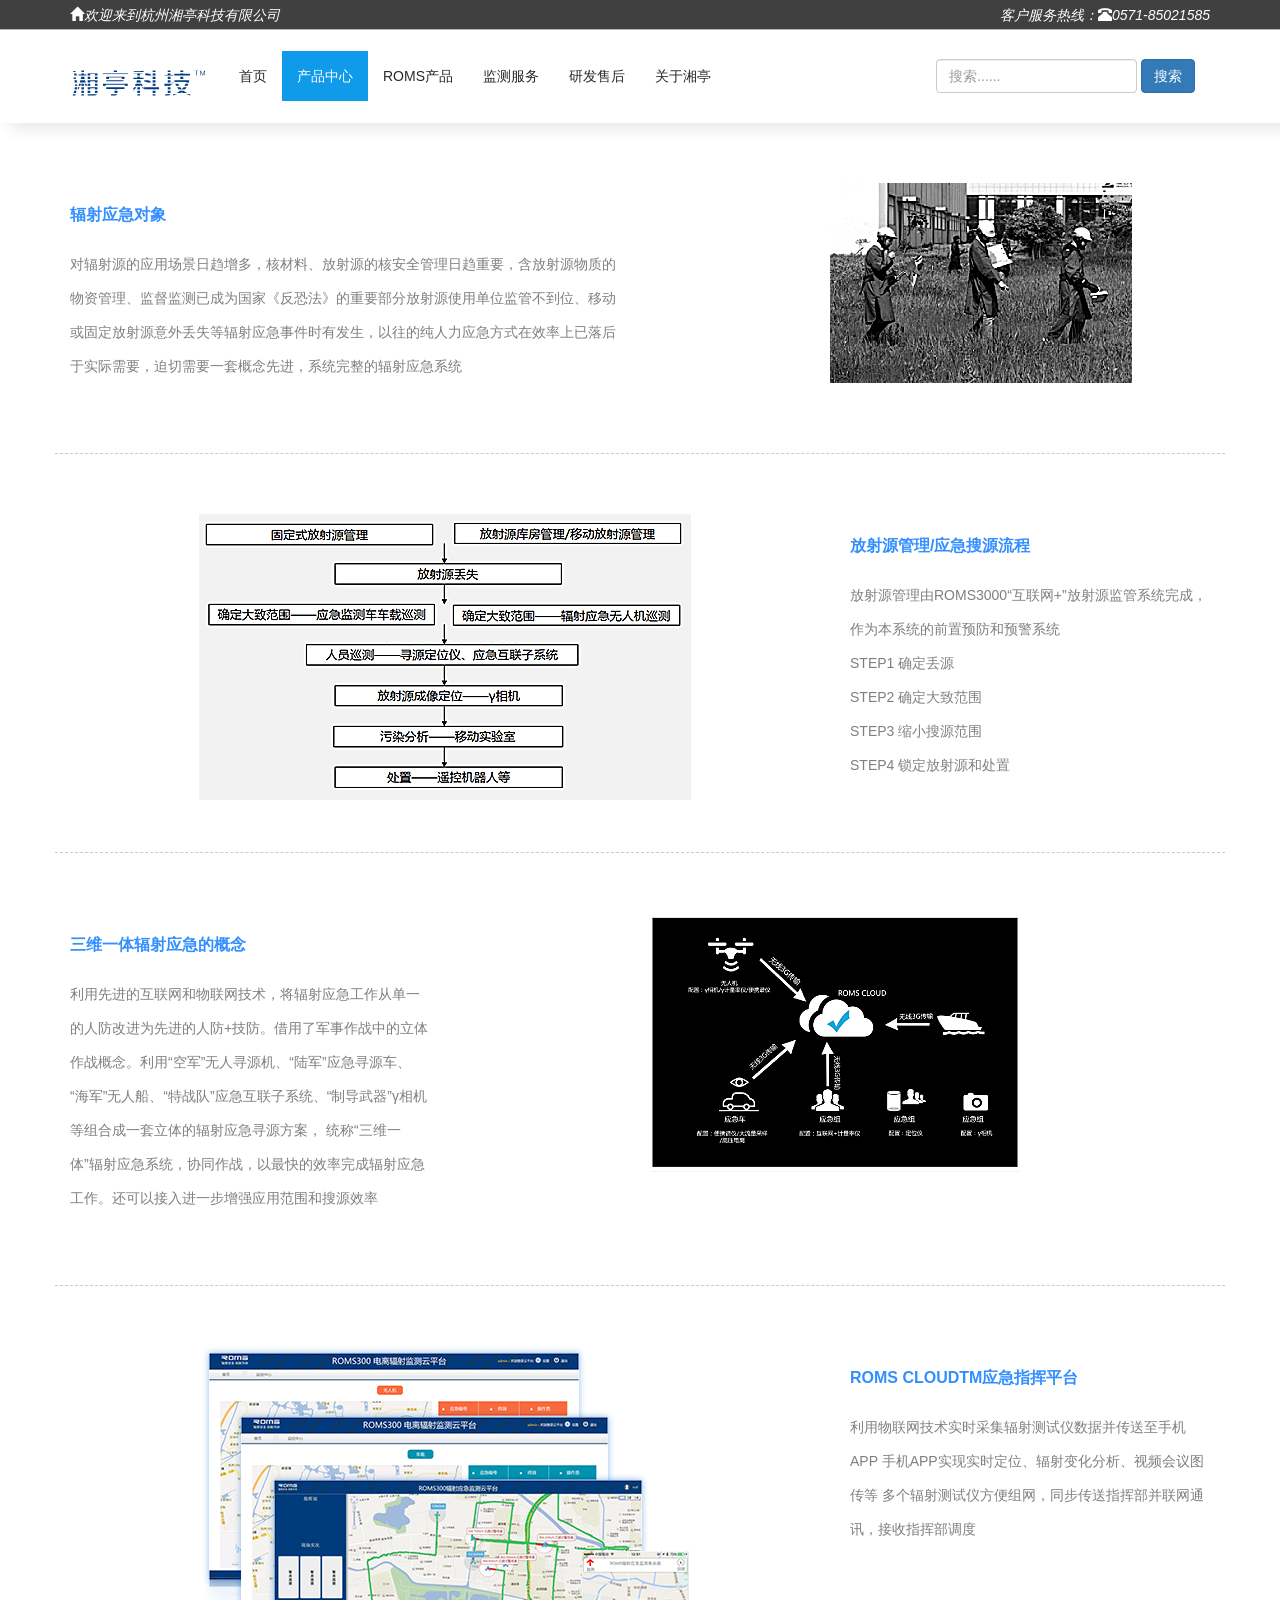
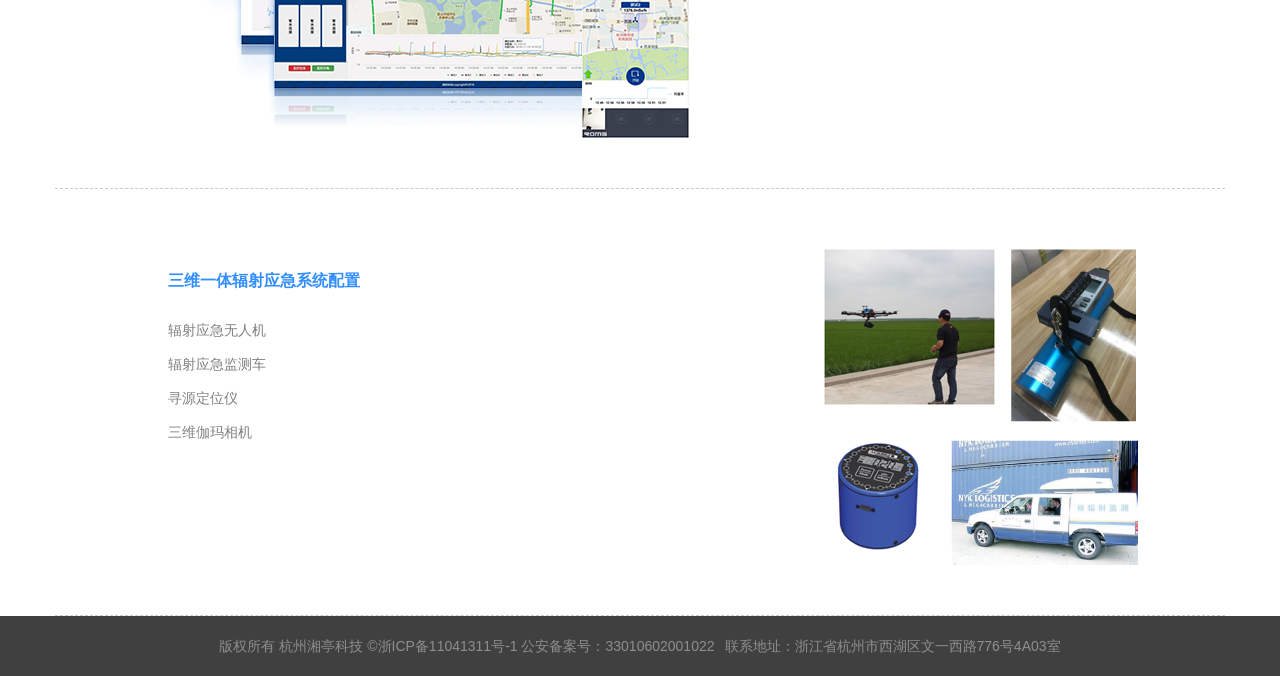
<file: html/yingji.html>
<!DOCTYPE html>
<html lang="en">
<head>
  <meta charset="UTF-8">
  <meta name="viewport" content="width=device-width, initial-scale=1.0, maximum-scale=1.0, user-scalable=0">
  <meta http-equiv="X-UA-Compatible" content="ie=edge">
  <title>应急</title>
   <link rel="stylesheet" href="../css/css/bootstrap.css">
   <link rel="stylesheet" href="../css/common.css">
   <link rel="stylesheet" href="../css/yingji.css">
</head>
<body>
  <header>
    <div id="top" class="hidden-xs hidden-sm hidden-md"> 
      <div class="container">
        <i class="pull-left"><span class="glyphicon glyphicon-home"></span>欢迎来到杭州湘亭科技有限公司</i>
        <i class="pull-right">客户服务热线：<span class="glyphicon glyphicon-phone-alt"></span>0571-85021585</i>
    </div>
    </div>
  <nav class="navbar">
	<div class="container">
		<div class="navbar-header">
		  <button type="button" class="navbar-toggle collapsed" data-toggle="collapse" data-target="#nav-list" aria-expanded="false">
        <span class="icon-bar"></span>
        <span class="icon-bar"></span>
        <span class="icon-bar"></span>
		  </button>
		   <a class="navbar-brand" href="index.html" id="brand">
          <span class="iphone"></span>
			  <img src="../images/logo.png" alt="">
		  </a>
		</div>
		<!-- Collect the nav links, forms, and other content for toggling -->
		<div class="collapse navbar-collapse" id="nav-list">
				<ul class="nav navbar-nav">
          <li><a href="index.html">首页</a></li>
          <li><a href="product.html" class="active">产品中心</a></li>
          <li class="hidden-md hidden-sm"><a href="roms.html">ROMS产品</a></li>
          <li><a href="jianceservice.html">监测服务</a></li>
          <li class="hidden-md hidden-sm"><a href="service.html">研发售后</a></li>
          <li class="hidden-md hidden-sm"><a href="about.html">关于湘亭</a></li>
			  </ul>
			  <form class="navbar-form navbar-right">
				<div class="form-group">
				  <input type="text" class="form-control" placeholder="搜索......">
				</div>
				<button type="submit" class="btn btn-primary">搜索</button>
			  </form>
		  </div>
		</div><!-- /.navbar-collapse -->
  </div><!-- /.container-fluid -->
</nav>
</header>
  <section id="section">
    <div class="container">
      <div class="row">
        <dl class="col-md-6">
          <dt>辐射应急对象</dt>
          <dd>对辐射源的应用场景日趋增多，核材料、放射源的核安全管理日趋重要，含放射源物质的物资管理、监督监测已成为国家《反恐法》的重要部分放射源使用单位监管不到位、移动或固定放射源意外丢失等辐射应急事件时有发生，以往的纯人力应急方式在效率上已落后于实际需要，迫切需要一套概念先进，系统完整的辐射应急系统</dd>
        </dl>
        <div class="col-md-1"></div>
        <div class="col-md-5">
          <img src="../images/yingji01.png" alt="" class="img-responsive">
        </div>
      </div>
      <div class="row">
        <div class="col-md-8">
          <img src="../images/yingji02.png" alt="" class="img-responsive">
        </div>
        <dl class="col-md-4">
          <dt>放射源管理/应急搜源流程</dt>
          <dd>放射源管理由ROMS3000“互联网+”放射源监管系统完成，作为本系统的前置预防和预警系统</dd>
          <dd>STEP1   确定丢源</dd>
          <dd>STEP2   确定大致范围</dd>
          <dd>STEP3  缩小搜源范围</dd>
          <dd>STEP4   锁定放射源和处置</dd>
        </dl>
      </div>
      <div class="row">
        <dl class="col-md-4">
          <dt>三维一体辐射应急的概念</dt>
          <dd>利用先进的互联网和物联网技术，将辐射应急工作从单一的人防改进为先进的人防+技防。借用了军事作战中的立体作战概念。利用“空军”无人寻源机、“陆军”应急寻源车、 “海军”无人船、“特战队”应急互联子系统、“制导武器”γ相机等组合成一套立体的辐射应急寻源方案， 统称“三维一体”辐射应急系统，协同作战，以最快的效率完成辐射应急工作。还可以接入进一步增强应用范围和搜源效率</dd>
        </dl>
        <div class="col-md-8">
          <img src="../images/yingji03.png" alt="" class="img-responsive">
        </div>
      </div>
      <div class="row">
        <div class="col-md-8">
          <img src="../images/yingji04.png" alt="" class="img-responsive">
        </div>
        <dl class="col-md-4">
          <dt>ROMS CLOUDTM应急指挥平台</dt>
          <dd>利用物联网技术实时采集辐射测试仪数据并传送至手机APP
手机APP实现实时定位、辐射变化分析、视频会议图传等
多个辐射测试仪方便组网，同步传送指挥部并联网通讯，接收指挥部调度</dd>
        </div>
         <div class="row">
            <div class="col-md-1"></div>
            <dl class="col-md-4">
              <dt>三维一体辐射应急系统配置</dt>
              <dd>辐射应急无人机</dd>
              <dd>辐射应急监测车</dd>
              <dd>寻源定位仪</dd>
              <dd>三维伽玛相机</dd>
            </dl>
            <div class="col-md-2"></div>
            <div class="col-md-5">
              <img src="../images/yingji05.png" alt="" class="img-responsive">
            </div>
      </div>
      </div>
      <ul id="text-menu" class="list-unstyled">
        <li><a href="index.html">首页</a></li>
        <li><a href="product.html">产品中心</a></li>
        <li><a href="index.html">环境检测</a></li>
        <li><a href="index.html">关于湘亭</a></li>
     </ul>
  </section>
  <footer id="footer">
    <div class="container">
           <div class="row text-center footer-font"><span class="hidden-md hidden-xs">版权所有 杭州湘亭科技 &copy;浙ICP备11041311号-1   公安备案号：33010602001022</span><address>联系地址：浙江省杭州市西湖区文一西路776号4A03室</address></div>
    </div>
  </footer>
   <script src="../js/jquery.min.js"></script>
   <script src="../js/bootstrap.js"></script>
   <script src="../js/common.js"></script>
  <script>
    $("#dropdownMenu1").hover(
          function(){
           $("#dropdownMenu1").addClass("open")
        },
        function(){
          $("#dropdownMenu1").removeClass("open")
        })
         //导航事件
      $("#nav-list a").mouseover(function(){
        var that=this;
        $("#nav-list a").each(function(){
          $(this).removeClass("active");
        });
        $(this).addClass("active")
      });
      $("#nav-list a").mouseout(function(){
        $("#nav-list a").each(function(){
          $(this).removeClass("active");
        });
      });
  </script>
</body>
</html>
</file>
<file: css/common.css>
/* CSS RESET */
body,
button,
input, 
select, 
textarea,
h1 ,
h2,
h3
{ font-family: Microsoft YaHei,'宋体' , Tahoma, Helvetica, Arial, "\5b8b\4f53", sans-serif;}
.icon-bar{
  background:#333;
}
.img-responsive{
  margin:0 auto;
}
/* TOP */
#top{
  border-bottom:1px solid #b6b4b6;
  height:30px;
  margin-bottom:20px;
  background:#404040;
  color:#fff;
}
#top i{
  display:block;
  height:30px;
  line-height:30px;
}
/* HEADER */
header{
 box-shadow:10px 7px 13px #ebebeb;
 padding-bottom:1px;
}
/* NAV */
#nav-list a{
  color:#282828;
}
#nav-list .active{
  background:#109aea;
  color:#fff!important;
}
/* FOOTER */
#phone-show{
  text-align:center;
}
#phone-show .bottom{
  padding-top:8px;
}
#phone-show a{
  padding:8px 0;
  display:block;
}
#footer{
  padding:20px 0px;
  text-align:center;
  background:#404040;
  color:#8e8e8e;
}
#footer nav{
  background:#141d22;
  color:#008fd5;
}
address{
  padding-left:10px;
  display:inline;
}
dl dt{
  line-height:64px;
  font-size:16px;
  color:#338fff;
}
dd a{
  color:#a8a8a8;
  display:block;
  height:35px;
  line-height:35px;
}
small{
  margin-left:100px;
}
.shadow:hover{
  -moz-box-shadow:0px 0px 20px #999; 
  box-shadow:0px 0px 20px #999;
}
#text-menu{
  border-radius:5px;
  position:fixed;
  left:0;
  top:0;
  display:none;
  background:#fff;
  border:1px solid #bababa;
  width:200px;
  -moz-box-shadow:2px 2px 5px #333333;
   -webkit-box-shadow:2px 2px 5px #333333; 
   box-shadow:2px 2px 5px #333333;
}
#text-menu a{
  color:#000;
  display:block;
  padding-left:20px;
  height:32px;
  line-height:32px;
  border-bottom:1px solid #e9e9e9;
}
#text-menu a:hover{
  background:#ebebeb;
}
/* BRAND */
#brand{
  position:relative;
}
.iphone:before {
	content: "";
	position: absolute;
	left: -80px;
	top: 12px;
	width: 55px;
	height: 10px;
	background-color: rgba(255,255,255,.3);
	transform: rotate(-60deg); 
	animation: brand 3s ease-in 1s infinite;
}
@keyframes brand {
	0% {
		left: -80px;
		top: 12px;
	}

	to {
		left: 120px;
		top: 30px;
	}
}
</file>
<file: css/index.css>
/* CSS RESET */
html{
  height:100%;
}
body{
  position:relative;
  height:100%;
}
/* SECTION PRODUCTS CONTENT */
section p::before{
  content:"";
  display:inline-block;
  width:10px;
  height:10px;
  border-radius:50%;
  background:#199ff9;
  margin-left:-8px;
  margin-right:6px;
}
.product{
  padding-bottom:10px;
}
.product a{
  height:86px;
  line-height:86px;
}
.product-show h3{
  color:#199ff9;
}
.product-show h4{
  padding-top:3px;
  color:#199ff9;
}
.product-show a{
  border:1px solid #52b6fa;
  background:#fff;
  color:#52b6fa;
  margin-top:54px;
}
.product-show p{
  color:#9e9e9e;
  line-height:36px;
}
.img-responsive{
  margin:auto;
}
#product-one .desc{
  padding:0 7.5%;
}
#product-one{
  padding:4% 0;
}
#product-two{
  background:#f7f7f7;
  padding:4% 0;
}
#product-five{
  padding:4% 0;
}
#product-five .desc{
  padding:0 2.5%;
}
.pic{
  padding:6%;
}
/* animation */
#dot{
  position:absolute;
  background:rgba(25,159,249,0.7);
  width:16px;height:16px;
  border-radius:50%;
  box-shadow:0px 0px 13px #199ff9;
  /*animation: dot 3s ease-in 1s infinite;*/
  animation:dot 0.8s ease-in 1s infinite;
  top:46%;
  left:48%;
}
#dot-two{
  position:absolute;
  background:rgba(25,159,249,0.7);
  width:16px;height:16px;
  border-radius:50%;
  box-shadow:0px 0px 13px #199ff9;
  /*animation: dot 3s ease-in 1s infinite;*/
  animation:dot 0.8s ease-in 1s infinite;
  top:56%;
  left:64%;
}
@keyframes dot{
  0%{
      box-shadow:0px 0px 13px #199ff9;
  }
  to{
    box-shadow:0px 0px 103px #199ff9;  
  }
}
.pic{
  position:relative;
}
/* A-Border-radius */
.product-show a:hover{
  background:#fff;
  border:1px solid #199ff9;
  color:#199ff9;
  animation:aradius 0.4s linear 0s 1 forwards;
}
@keyframes aradius{
  0%{
    opacity:0;
  }
  100%{
    opacity:1;
    border-radius:20px;
  }
}
</file>
<file: css/about.css>
#section{
  margin-top:40px;
}
address{
  margin-top:20px;
  display:block;
}
dl dd{
  line-height:28px;
}
</file>
<file: css/jianceservice.css>
#section{
  margin-top:40px;
}
strong{
  margin-top:20px;
  display:block;
  line-height:32px;
}
#home dd{
  line-height:26px;
}
h2{
  text-align:center;
  font-size:20px;
  font-weight:900;
  line-height:38px;
}
dl{
  margin:60px 0;
}
dl dt{
    text-indent:2em;
    line-height:32px;
}
dl dd{
    line-height:26px;
    text-indent:2em;
}
</file>
<file: css/more.css>
/* CSS RESET */
#section{
    margin-top:40px;
}
/* PRODUCT */
.box{
    height:350px;
    position: relative;
}
.box:before{
    content: "";
    width: 0;
    height: 100%;
    background: blue;
    padding: 14px 18px;
    position: absolute;
    top: 0;
    left: 50%;
    opacity: 0;
    transition: all 500ms cubic-bezier(0.47, 0, 0.745, 0.715) 0s;
}
.box:hover:before{
    width: 100%;
    left: 0;
    opacity: 0.5;
}
.box img{
    width: 30%;
    height: auto;
    margin:0 auto;
}
.box .box-content{
    width: 100%;
    padding: 14px 10px;
    color: #fff;
    position: absolute;
    top: 2%;
    left: 0;
    z-index:999;
}
h4{
  font-size:14px;
  padding:0 26%;
  line-height:24px;
  text-align:center;
}
h3{
    padding:5% 20%;
    margin-bottom:10%;
    border-bottom:3px solid #fff;
    line-height:28px;
    font-size:16px;
    text-transform: uppercase;
    opacity: 0;
    transition: all 0.5s ease 0s;
}
.box .post{
  padding:0 10%;
    opacity: 0;
    transition: all 0.5s ease 0s;
}
.box:hover .title,
.box:hover .post{
  line-height:24px;
    opacity: 1;
    transition-delay: 0.7s;
}
.box .icon li a{
    display: block;
    width: 100%;
    height:100%;
    line-height: 40px;
    color: #fff;
    margin-right: 5px;
    opacity: 0;
    transform: translateY(50px);
    transition: all 0.5s ease 0s;
}
.box:hover .icon li a{
text-align:center;
    opacity: 1;
    transform: translateY(0px);
    transition-delay: 0.5s;
}
.box:hover .icon li:last-child a{
    transition-delay: 0.8s;
}
.next{
  text-align:center;
  display:block;
}
@media only screen and (max-width:990px){
    .box{ margin-bottom: 30px; }
}  
img{
  margin:0 auto;
  display:block;
} 
.pic-wrap{
 border:1px solid #f4f4f4;
 display:block;
padding:10% 0px;
}
.wrap{
  position:absolute;
  top:0;
  left:0;
  width:100%;
}
</file>
<file: css/product.css>
/* CSS RESET */
.thumbnail{
  border:none;
}
.thumbnail a{
  display:block;
  border:1px solid #e9e9e9;
}
.thumbnail a:hover{
  border:1px solid blue;
}

.thumbnail h3{
  margin:0;
  font-size:14px;
  color:#525354;
}
.thumbnail p{
  font-size:12px;
}
header{
 box-shadow:10px 7px 13px #ebebeb;
 padding-bottom:1px;
}
/* COMMON CSS */
html{
  height:100%;
}
body{
  height:100%;
  overflow-x: hidden;
}
/* SECTION */
section{
  margin-top:20px;
}
/* PRODUCT CSS */
#product-select{
  background:#f5f5f5;
  padding:36px 284px;
}
#nav-tabs{
  border:none;
}
.circle{
  position:relative; 
  width: 114px; 
  height: 114px; 
  border: 1px #dbdbdb solid; 
  border-radius: 57px; 
}
.small-circle{ 
  width: 80px; 
  height: 80px;
  line-height:80px;
  text-align:center;
  position:absolute;
  top:17px;
  left:17px;
  background-color: #2c3038;
  border-radius: 40px; 
  color:#fff;
} 
.small-circle:focus{
  background-color: #107df7;
  text-decoration:none;
  color:#fff;
}
.small-circle:hover{
   background-color: #107df7;
   color:#fff;
   text-decoration:none;
}
.small-circle-active{
   background-color: #107df7;
}
.small-circle:focus{
  text-decoration:none;
}
.circle-top{
  background:#f5f5f5;
  text-align:center;
  position:absolute;
  left:33px;
  top:-12px;
  width:48px;
  color:#060405;
}
/* SPECIES */
.species{
  padding:20px 0;
}
.species-padd{
  padding:0;
}
#aside-list li:nth-child(odd){
  height:22px;
  margin:2px 0;
  border-left:1px solid #c6c7c7;
}
#aside-list li:nth-child(even){
  font-size:14px;
}
#aside-list .active{
  color:#3ebde7;
}
#aside-list span{
  margin-left:-20px;
  margin-right:5px;
}
.yudi{
  font-size:30px;
  color:#3ebde7;
  padding-left:10%;
}
</file>
<file: css/productdetail.css>
/* CSS RESET */
html{
  height:100%;
}
body{
  position:relative;
  height:100%;
}
strong{
  font-weight:500;
  font-size:16px;
}
p{
  padding-left:5%!important;
}
#product-show dt{
  height:54px;
  line-height:54px;
  font-size:16px;
  color:#338fff;
  border-bottom:1px dashed #e8e8e8;
}
#product-show span{
  color:#9c9c9c;
  font-weight:200;
  
}
#product-show i{
  color:#424242;
  font-weight:200;
  font-style:normal;
}
#product-show dd{
  height:38px;
  line-height:38px;
}
/* PRODUCT DESCRIBE */
#section{
  margin-top:20px;
}
#product-describe p{

  line-height:34px;
}
#wendu li{
  height:34px;
  line-height:34px;
  padding-left:5%;

}
#product-describe{
  margin-top:50px;
}
</file>
<file: css/roms.css>
/* CSS RESET */
/* SECTION PRODUCTS CONTENT */
section p::before{
  content:"";
  display:inline-block;
  width:10px;
  height:10px;
  border-radius:50%;
  background:#199ff9;
  margin-left:-8px;
  margin-right:6px;
}
.product{
  padding-bottom:10px;
}
.product a{
  height:86px;
  line-height:86px;
}
.product-show h3{
  color:#199ff9;
}
.product-show h4{
  padding-top:3px;
  color:#199ff9;
}
.product-show a{
  border:1px solid #52b6fa;
  background:#fff;
  color:#52b6fa;
  margin-top:54px;
}
.product-show p{
  color:#9e9e9e;
  line-height:36px;
}
.img-responsive{
  margin:auto;
}
#product-one .desc{
  padding:0 7.5%;
}
#product-one{
  padding:4% 0;
}
#product-two{
  background:#f7f7f7;
  padding:4% 0;
}
#product-tree{
  padding:4% 0;
}
#product-tree .desc{
  padding:0 4.5%;
}
#product-four{
  background:#f7f7f7;
  padding:4% 0;
}
#product-five{
  padding:4% 0;
}
#product-five .desc{
  padding:0 2.5%;
}
#product-six{
  background:#f7f7f7;
  padding:4% 0;
}
#product-seven{
  padding:4% 0;
}
.pic{
  padding:6%;
}
/* animation */
#dot{
  position:absolute;
  background:rgba(25,159,249,0.7);
  width:16px;height:16px;
  border-radius:50%;
  box-shadow:0px 0px 13px #199ff9;
  /*animation: dot 3s ease-in 1s infinite;*/
  animation:dot 0.8s ease-in 1s infinite;
  top:46%;
  left:48%;
}
#dot-two{
  position:absolute;
  background:rgba(25,159,249,0.7);
  width:16px;height:16px;
  border-radius:50%;
  box-shadow:0px 0px 13px #199ff9;
  /*animation: dot 3s ease-in 1s infinite;*/
  animation:dot 0.8s ease-in 1s infinite;
  top:56%;
  left:64%;
}
@keyframes dot{
  0%{
      box-shadow:0px 0px 13px #199ff9;
  }
  to{
    box-shadow:0px 0px 103px #199ff9;  
  }
}
.pic{
  position:relative;
}
/* A-Border-radius */
.product-show a:hover{
  background:#fff;
  border:1px solid #199ff9;
  color:#199ff9;
  animation:aradius 0.4s linear 0s 1 forwards;
}
@keyframes aradius{
  0%{
    opacity:0;
  }
  100%{
    opacity:1;
    border-radius:20px;
  }
}
#location{
  color:#ff4040;
  font-size:32px;
  position:absolute;
  left:30%;
  top:62%;
  animation:location 1.2s linear 0s  infinite;
}
@keyframes location{
  0%{
    top:62%;
  }
  50%{
    top:65%;
  }
   100%{
    top:62%;
  }
}
</file>
<file: css/service.css>
#section{
  margin-top:40px;
}
strong{
  margin-top:20px;
  display:block;
  line-height:32px;
}
h3{
  color:#338fff;
  font-size:20px;
}
h4{
  font-size:16px;
  font-weight:900;
}
#shouhou-service dt{
  color:#666666;
  font-weight:600;
}
#shouhou-service dl dd{
  line-height:28px;
  color:#747474;
}
#shouhou-service li,#shouhou-service p{
  line-height:28px;
  padding-left:2%;
  color:#747474;
}
#daijian-service dd,#keyan-service dd{
  line-height:28px;
  padding-left:2%;
}
#daijian-service dt,#keyan-service dt{
  font-size:20px;
}
</file>
<file: css/yingji.css>
html{
  height:100%;
}
body{
  position:relative;
  height:100%;
}
.shadow:hover{
  -moz-box-shadow:0px 0px 20px #999; 
  box-shadow:0px 0px 20px #999;
}
#section dt{
  height:64px;
  line-height:64px;
  font-size:16px;
  color:#338fff;
}
#section dd{
  line-height:34px;
  color:#7f7f7f;
}
#section h3{
  color:#003b7d;
}
#section .row{
  padding-top:60px;
  padding-bottom:50px;
  border-bottom:1px dashed #cbcbcb;
}
</file>
